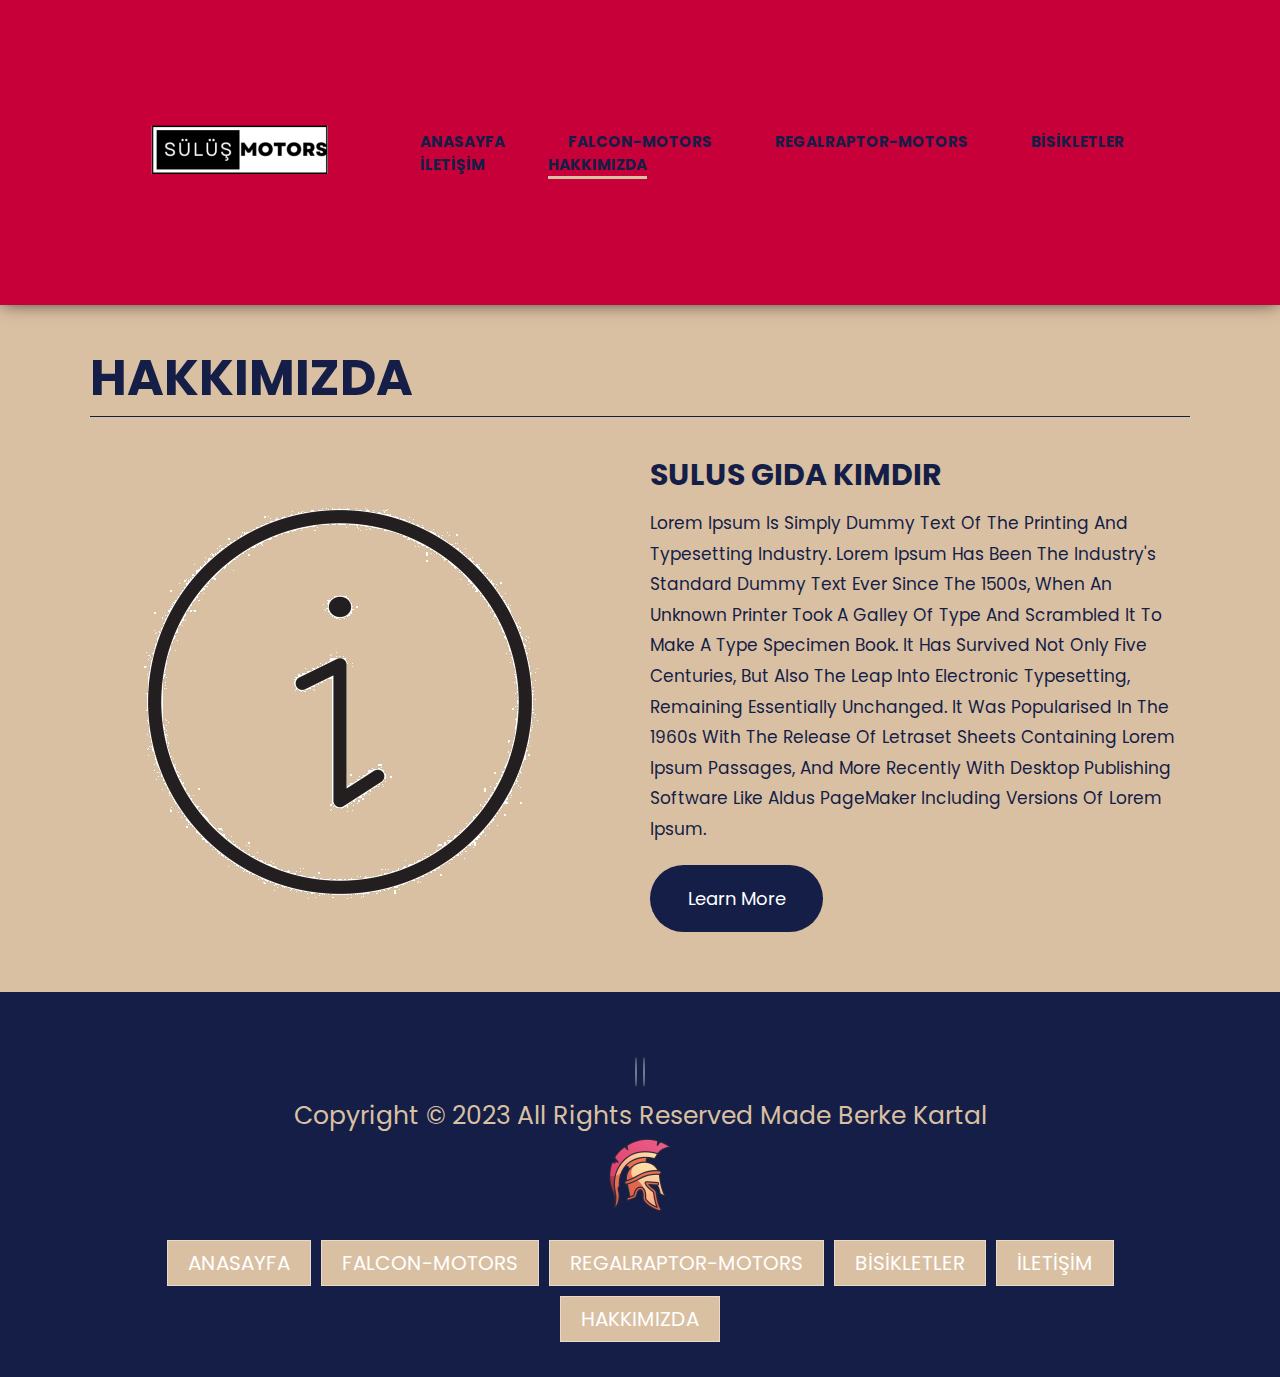
<file: about.html>
<!DOCTYPE html>
<html lang="en">
  <head>
    <meta charset="UTF-8" />
    <meta name="viewport" content="width=device-width, initial-scale=1.0" />
    <link
      rel="stylesheet"
      href="https://cdnjs.cloudflare.com/ajax/libs/font-awesome/6.1.1/css/all.min.css"
      integrity="sha512-KfkfwYDsLkIlwQp6LFnl8zNdLGxu9YAA1QvwINks4PhcElQSvqcyVLLD9aMhXd13uQjoXtEKNosOWaZqXgel0g=="
      crossorigin="anonymous"
      referrerpolicy="no-referrer"
    />
    <title>about</title>
    <link rel="stylesheet" href="styles/style.css" />
  </head>
  <body>
    <header class="header">
      <a href="#" class="logo">
        <img src="images/logo.png" alt="logo" />
      </a>
      <nav class="navbar">
        <a href="home.html">ANASAYFA</a>
        <a href="motors.html">FALCON-MOTORS</a>
        <a href="motorss.html">REGALRAPTOR-MOTORS</a>
        <a href="bisiklets.html">BİSİKLETLER</a>
        <a href="contact.html">İLETİŞİM</a>
        <a href="about.html" class="active">HAKKIMIZDA</a>
      </nav>
    </header>
    <section class="about" id="about">
      <h1 class="heading">HAKKIMIZDA <span></span></h1>
      <div class="row">
        <div class="image">
          <img src="images/vecteezy_about-us-line-icon-isolated-on-white-background_9252749.jpg" alt="about" />
        </div>
        <div class="content">
          <h3>SULUS GIDA KIMDIR</h3>
          <p>
            Lorem Ipsum is simply dummy text of the printing and typesetting
            industry. Lorem Ipsum has been the industry's standard dummy text
            ever since the 1500s, when an unknown printer took a galley of type
            and scrambled it to make a type specimen book. It has survived not
            only five centuries, but also the leap into electronic typesetting,
            remaining essentially unchanged. It was popularised in the 1960s
            with the release of Letraset sheets containing Lorem Ipsum passages,
            and more recently with desktop publishing software like Aldus
            PageMaker including versions of Lorem Ipsum.
          </p>
          <a href="#" class="btn">Learn More</a>
        </div>
      </div>
    </section>

    <section class="footer">
      <div class="social-media">
        <div class="facebook">
          <a href="https://facebook.com/cem.sulus" target="_blank"
            ><i class="fab fa-facebook"></i
          ></a>
        </div>
        <div class="instagram">
          <a href="https://www.instagram.com/suluscem/" target="_blank"
            ><i class="fab fa-instagram"></i
          ></a>
        </div>
        <br>
            <div class="berkekartal">Copyright © 2023 All rights reserved made Berke Kartal</div>
            
          </br>
          <img src="images/helmet.png"/>
      </div>
      <div class="links">
        <a href="home.html">ANASAYFA</a>
        <a href="motors.html">FALCON-MOTORS</a>
        <a href="motorss.html">REGALRAPTOR-MOTORS</a>
        <a href="bisiklets.html">BİSİKLETLER</a>
        <a href="contact.html">İLETİŞİM</a>
        <a href="about.html">HAKKIMIZDA</a>
      </div>
    </section>
  </body>
</html>
</file>
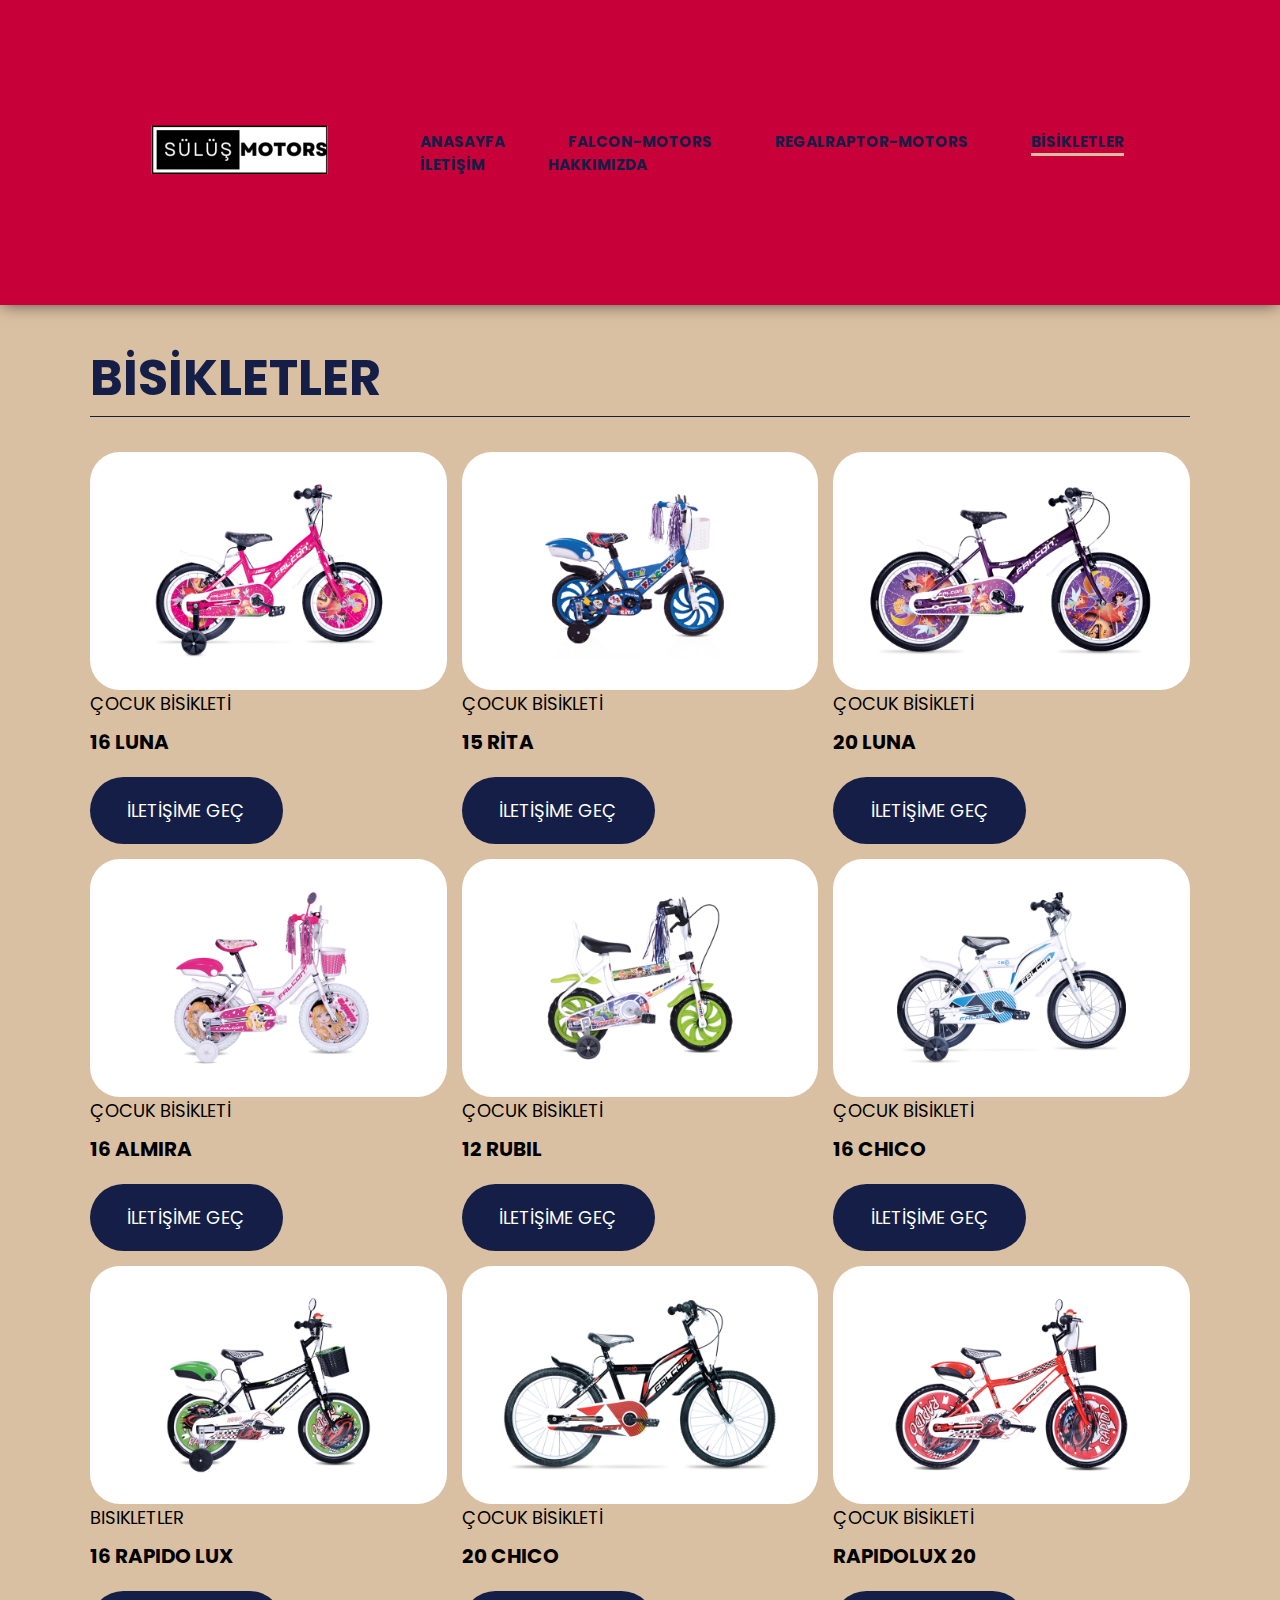
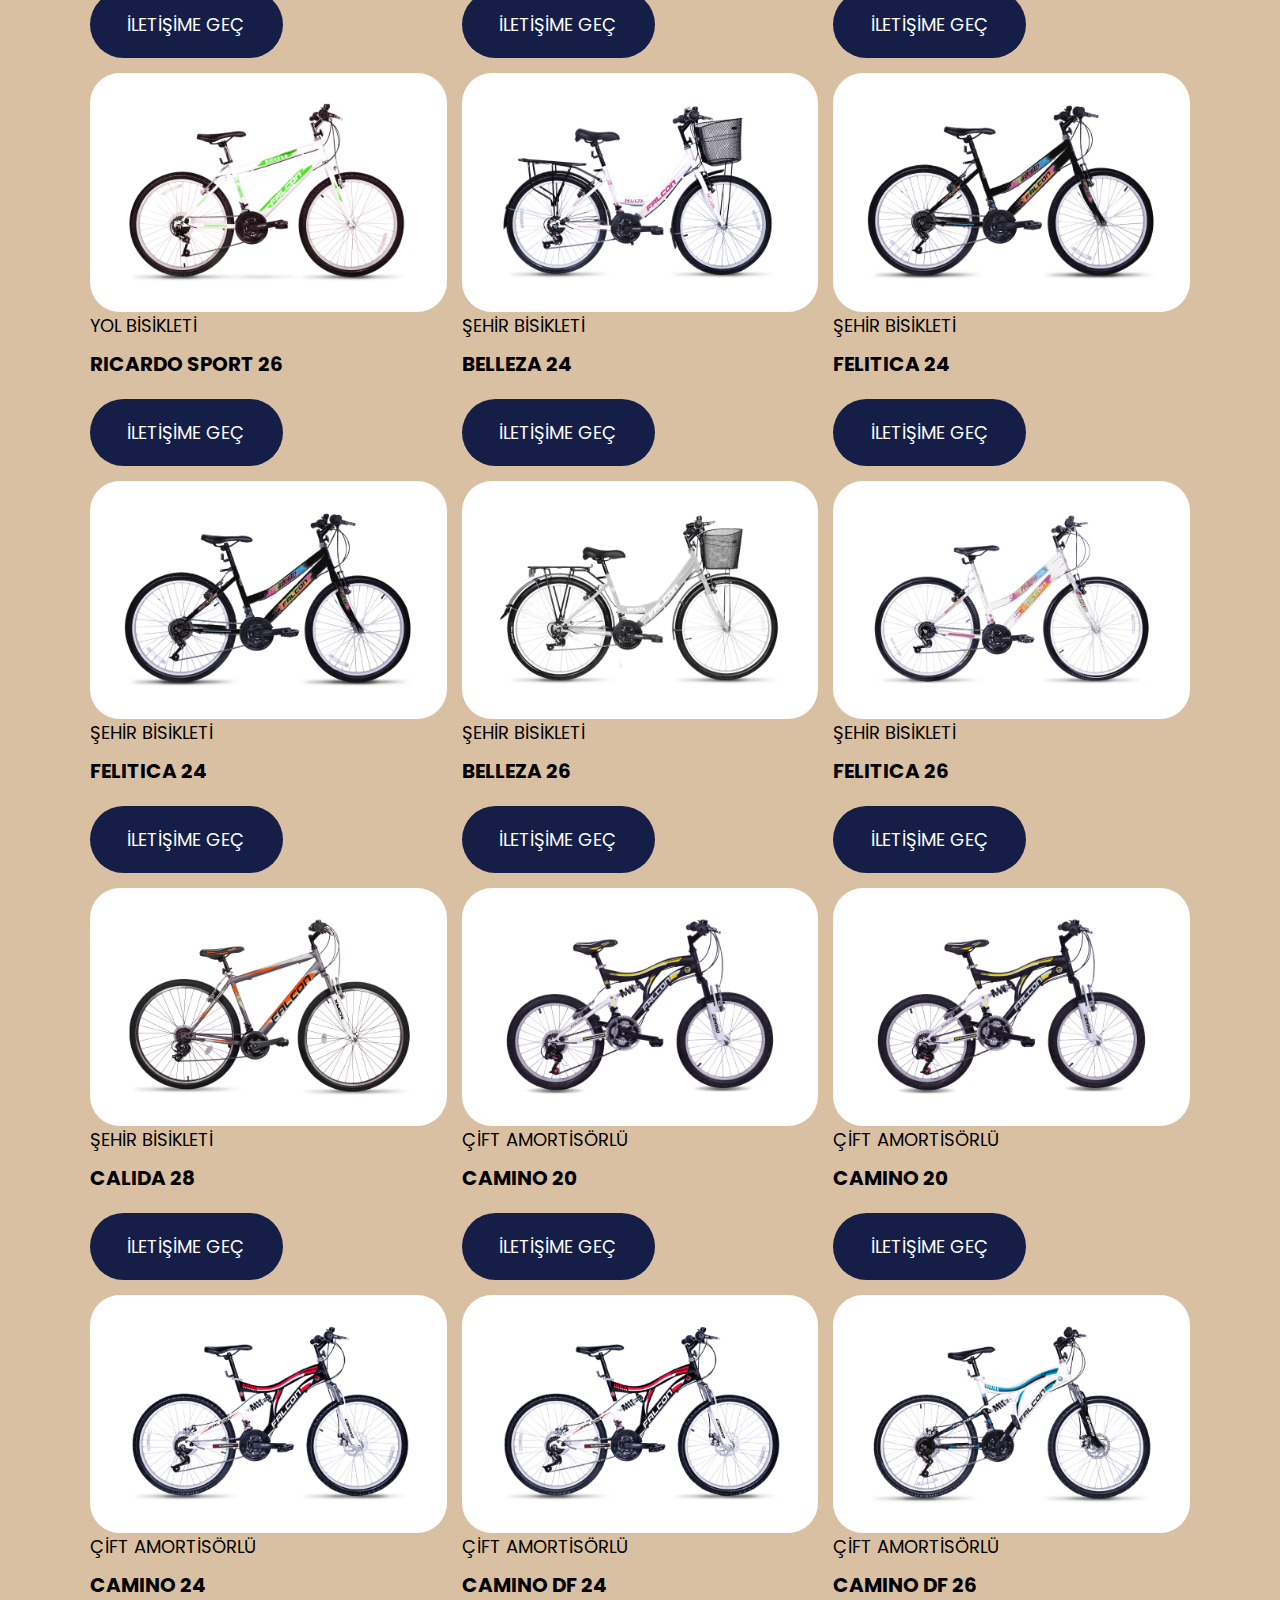
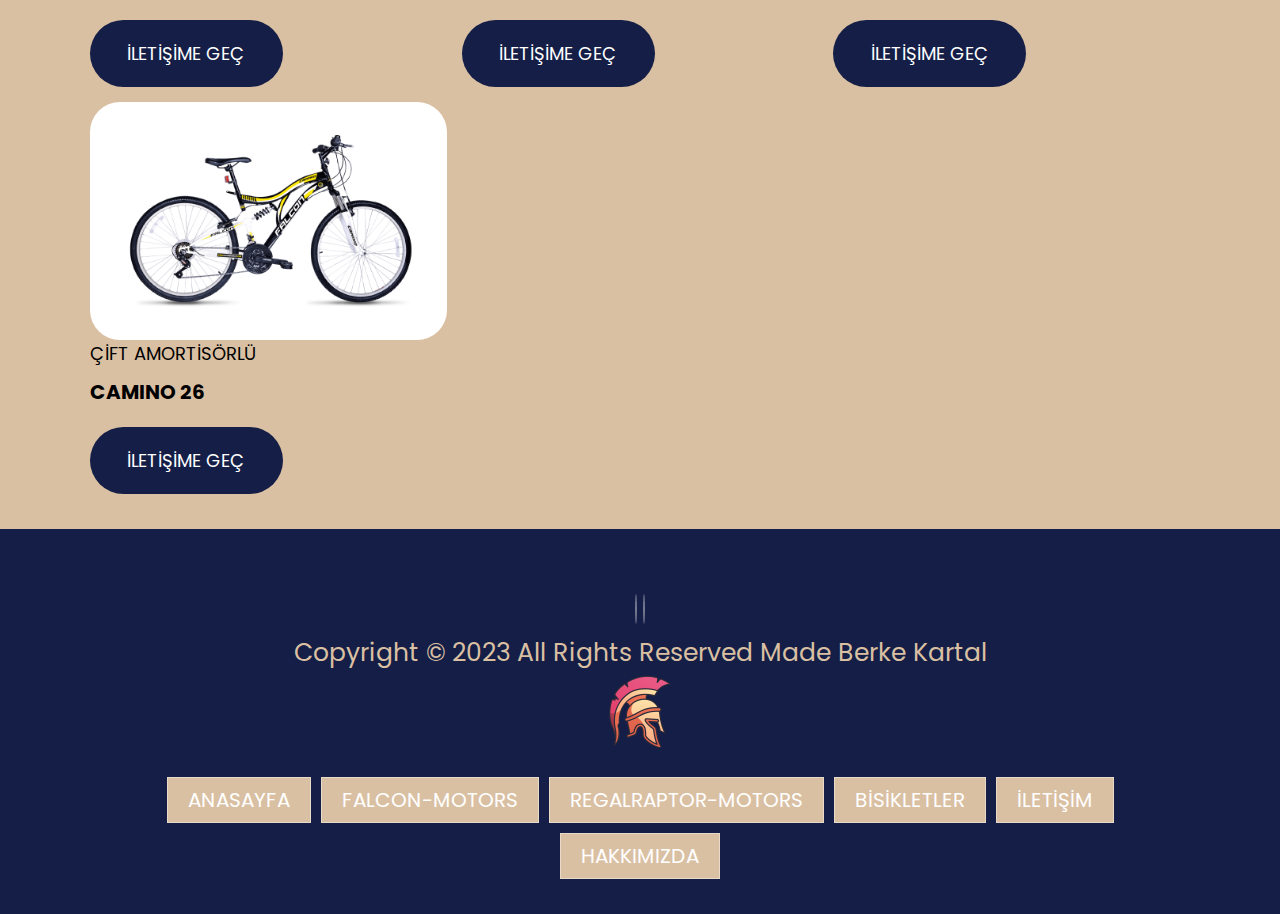
<file: bisiklets.html>
<!DOCTYPE html>
<html lang="en">
  <head>
    <meta charset="UTF-8" />
    <meta name="viewport" content="width=device-width, initial-scale=1.0" />
    <link
      rel="stylesheet"
      href="https://cdnjs.cloudflare.com/ajax/libs/font-awesome/6.1.1/css/all.min.css"
      integrity="sha512-KfkfwYDsLkIlwQp6LFnl8zNdLGxu9YAA1QvwINks4PhcElQSvqcyVLLD9aMhXd13uQjoXtEKNosOWaZqXgel0g=="
      crossorigin="anonymous"
      referrerpolicy="no-referrer"
    />
    <title>Sulus Web Site</title>
    <link rel="stylesheet" href="styles/style.css" />
  </head>
  <body>
    <header class="header">
       <a href="#" class="logo">
        <img src="images/logo.png" alt="logo" />
       </a>
       <nav class="navbar">
        <a href="home.html">ANASAYFA</a>
        <a href="motors.html">FALCON-MOTORS</a>
        <a href="motorss.html">REGALRAPTOR-MOTORS</a>
        <a href="bisiklets.html"class="active">BİSİKLETLER</a>
        <a href="contact.html">İLETİŞİM</a>
        <a href="about.html">HAKKIMIZDA</a>
      </nav>

       
     </header>
     <section class="abicik" id="bisiklets">
      <h1 class="heading"><span>BİSİKLETLER</span></h1>
      <div class="box-container">
        <div class="box">
          <div class="box-head">
            <img
              src="images/resized_14934064_16LUNA1500X900.png"
              alt="abicik"
            />
            <span class="menu-category">ÇOCUK BİSİKLETİ</span>
            <h3>16 LUNA</h3>
          </div>
          <div class="box-bottom">
            <a href="contact.html" class="btn">İLETİŞİME GEÇ</a>
          </div>
        </div>
        <div class="box">
          <div class="box-head">
            <img src="images/resized_29439980_rita.png" alt="abicik" />
            <span class="menu-category">ÇOCUK BİSİKLETİ</span>
            <h3>15 RİTA</h3>
          </div>
          <div class="box-bottom">
            <a href="contact.html" class="btn">İLETİŞİME GEÇ</a>
          </div>
        </div>
        <div class="box">
          <div class="box-head">
            <img
              src="images/resized_18090848_20LUNA1500X900.png"
              alt="menu"
            />
            <span class="menu-category">ÇOCUK BİSİKLETİ</span>
            <h3>20 LUNA</h3>
          </div>
          <div class="box-bottom">
            <a href="contact.html" class="btn">İLETİŞİME GEÇ</a>
          </div>
        </div>
        <div class="box">
          <div class="box-head">
            <img
              src="images/resized_18746183_16ALMİRA1500X900.png"
              alt="menu"
            />
            <span class="menu-category">ÇOCUK BİSİKLETİ</span>
            <h3>16 ALMIRA</h3>
          </div>
          <div class="box-bottom">
            <a href="contact.html" class="btn">İLETİŞİME GEÇ</a>
          </div>
        </div>
        <div class="box">
          <div class="box-head">
            <img src="images/resized_93607003_rubiyeşil.png" alt="menu" />
            <span class="menu-category">ÇOCUK BİSİKLETİ</span>
            <h3>12 RUBIL</h3>
          </div>
          <div class="box-bottom">
            <a href="contact.html" class="btn">İLETİŞİME GEÇ</a>
          </div>
        </div>
        <div class="box">
          <div class="box-head">
            <img
              src="images/resized_13362195_16CHİCO1500X900.png"
              alt="menu"
            />
            <span class="menu-category">ÇOCUK BİSİKLETİ</span>
            <h3>16 CHICO</h3>
          </div>
          <div class="box-bottom">
            <a href="contact.html" class="btn">İLETİŞİME GEÇ</a>
          </div>
        </div>
        <div class="box">
          <div class="box-head">
            <img
              src="images/resized_17789411_16RAPIDOLUX1500X900.png"
              alt="menu"
            />
            <span class="menu-category">BISIKLETLER</span>
            <h3>16 RAPIDO LUX</h3>
          </div>
          <div class="box-bottom">
            <a href="contact.html" class="btn">İLETİŞİME GEÇ</a>
          </div>
        </div>
        <div class="box">
          <div class="box-head">
            <img
              src="images/resized_12111127_20CHİCO1500X900krmızı.png"
              alt="menu"
            />
            <span class="menu-category">ÇOCUK BİSİKLETİ</span>
            <h3>20 CHICO</h3>
          </div>
          <div class="box-bottom">
            <a href="contact.html" class="btn">İLETİŞİME GEÇ</a>
          </div>
        </div>
        <div class="box">
          <div class="box-head">
            <img
              src="images/resized_16235669_20RAPIDOLUX1500X900.png"
              alt="menu"
            />
            <span class="menu-category">ÇOCUK BİSİKLETİ</span>
            <h3>RAPIDOLUX 20</h3>
          </div>
          <div class="box-bottom">
            <a href="contact.html" class="btn">İLETİŞİME GEÇ</a>
          </div>
        </div>
        <div class="box">
          <div class="box-head">
            <img
              src="images/resized_15195676_26RİCARDO1500X900YEŞİL.png"
              alt="menu"
            />
            <span class="menu-category">YOL BİSİKLETİ</span>
            <h3>RICARDO SPORT 26</h3>
          </div>
          <div class="box-bottom">
            <a href="contact.html" class="btn">İLETİŞİME GEÇ</a>
          </div>
        </div>
        <div class="box">
          <div class="box-head">
            <img
              src="images/resized_16448529_24BELLEZA1500X900.png"
              alt="menu"
            />
            <span class="menu-category">ŞEHİR BİSİKLETİ</span>
            <h3>BELLEZA 24</h3>
          </div>
          <div class="box-bottom">
            <a href="contact.html" class="btn">İLETİŞİME GEÇ</a>
          </div>
        </div>
        <div class="box">
          <div class="box-head">
            <img
              src="images/resized_18336118_24FELİCİTA1500X900siyah.png"
              alt="menu"
            />
            <span class="menu-category">ŞEHİR BİSİKLETİ</span>
            <h3>FELITICA 24</h3>
          </div>
          <div class="box-bottom">
            <a href="contact.html" class="btn">İLETİŞİME GEÇ</a>
          </div>
        </div>
        <div class="box">
          <div class="box-head">
            <img
              src="images/resized_18336118_24FELİCİTA1500X900siyah.png"
              alt="menu"
            />
            <span class="menu-category">ŞEHİR BİSİKLETİ</span>
            <h3>FELITICA 24</h3>
          </div>
          <div class="box-bottom">
            <a href="contact.html" class="btn">İLETİŞİME GEÇ</a>
          </div>
        </div>
        <div class="box">
          <div class="box-head">
            <img
              src="images/resized_23823220_26BELLEZA1500X900BEYAZ.png"
              alt="menu"
            />
            <span class="menu-category">ŞEHİR BİSİKLETİ</span>
            <h3>BELLEZA 26</h3>
          </div>
          <div class="box-bottom">
            <a href="contact.html" class="btn">İLETİŞİME GEÇ</a>
          </div>
        </div>
        <div class="box">
          <div class="box-head">
            <img
              src="images/resized_18517255_26FELİCİTA1500X900beyaz.png"
              alt="menu"
            />
            <span class="menu-category">ŞEHİR BİSİKLETİ</span>
            <h3>FELITICA 26</h3>
          </div>
          <div class="box-bottom">
            <a href="contact.html" class="btn">İLETİŞİME GEÇ</a>
          </div>
        </div>
        <div class="box">
          <div class="box-head">
            <img
              src="images/resized_17289533_28CALİDA1500X900TURUNCU.png"
              alt="menu"
            />
            <span class="menu-category">ŞEHİR BİSİKLETİ</span>
            <h3>CALIDA 28</h3>
          </div>
          <div class="box-bottom">
            <a href="contact.html" class="btn">İLETİŞİME GEÇ</a>
          </div>
        </div>
        <div class="box">
          <div class="box-head">
            <img
              src="images/resized_48107125_20CAMİNO1500X900.png"
              alt="menu"
            />
            <span class="menu-category">ÇİFT AMORTİSÖRLÜ</span>
            <h3>CAMINO 20</h3>
          </div>
          <div class="box-bottom">
            <a href="contact.html" class="btn">İLETİŞİME GEÇ</a>
          </div>
        </div>
        <div class="box">
          <div class="box-head">
            <img
              src="images/resized_48107125_20CAMİNO1500X900.png"
              alt="menu"
            />
            <span class="menu-category">ÇİFT AMORTİSÖRLÜ</span>
            <h3>CAMINO 20</h3>
          </div>
          <div class="box-bottom">
            <a href="contact.html" class="btn">İLETİŞİME GEÇ</a>
          </div>
        </div>
        <div class="box">
          <div class="box-head">
            <img
              src="images/resized_12077481_24CAMİNODİSKFREN1500X900kırmızı.png"
              alt="menu"
            />
            <span class="menu-category">ÇİFT AMORTİSÖRLÜ</span>
            <h3>CAMINO 24</h3>
          </div>
          <div class="box-bottom">
            <a href="contact.html" class="btn">İLETİŞİME GEÇ</a>
          </div>
        </div>
        <div class="box">
          <div class="box-head">
            <img
              src="images/resized_12077481_24CAMİNODİSKFREN1500X900kırmızı.png"
              alt="menu"
            />
            <span class="menu-category">ÇİFT AMORTİSÖRLÜ</span>
            <h3>CAMINO DF 24</h3>
          </div>
          <div class="box-bottom">
            <a href="contact.html" class="btn">İLETİŞİME GEÇ</a>
          </div>
        </div>
        <div class="box">
          <div class="box-head">
            <img
              src="images/resized_12139829_26CAMİNODİSKFREN1500X900.png"
              alt="menu"
            />
            <span class="menu-category">ÇİFT AMORTİSÖRLÜ</span>
            <h3>CAMINO DF 26</h3>
          </div>
          <div class="box-bottom">
            <a href="contact.html" class="btn">İLETİŞİME GEÇ</a>
          </div>
        </div>
        <div class="box">
          <div class="box-head">
            <img
              src="images/resized_17876752_26CAMİNODÜZVİTES1500X900.png"
              alt="menu"
            />
            <span class="menu-category">ÇİFT AMORTİSÖRLÜ</span>
            <h3>CAMINO 26</h3>
          </div>
          <div class="box-bottom">
            <a href="contact.html" class="btn">İLETİŞİME GEÇ</a>
          </div>
        </div>
      </div>
    </section>
    <section class="footer">
      
        <div class="social-media">
          <div class="facebook">
            <a href="https://facebook.com/cem.sulus" target="_blank"><i class="fab fa-facebook"></i></a>
          </div>
          <div class="instagram">
            <a href="https://www.instagram.com/suluscem/" target="_blank"><i class="fab fa-instagram"></i></a>
          </div>
          <br>
          <div class="berkekartal">Copyright © 2023 All rights reserved made Berke Kartal</div>
          
        </br>
        <img src="images/helmet.png"/>
        </div>
        
        <div class="links">
          <a href="home.html">ANASAYFA</a>
          <a href="motors.html">FALCON-MOTORS</a>
          <a href="motorss.html">REGALRAPTOR-MOTORS</a>
          <a href="bisiklets.html">BİSİKLETLER</a>
          <a href="contact.html">İLETİŞİM</a>
          <a href="about.html">HAKKIMIZDA</a>
        </div>
      </section>
      
  </body>
</html>
</file>
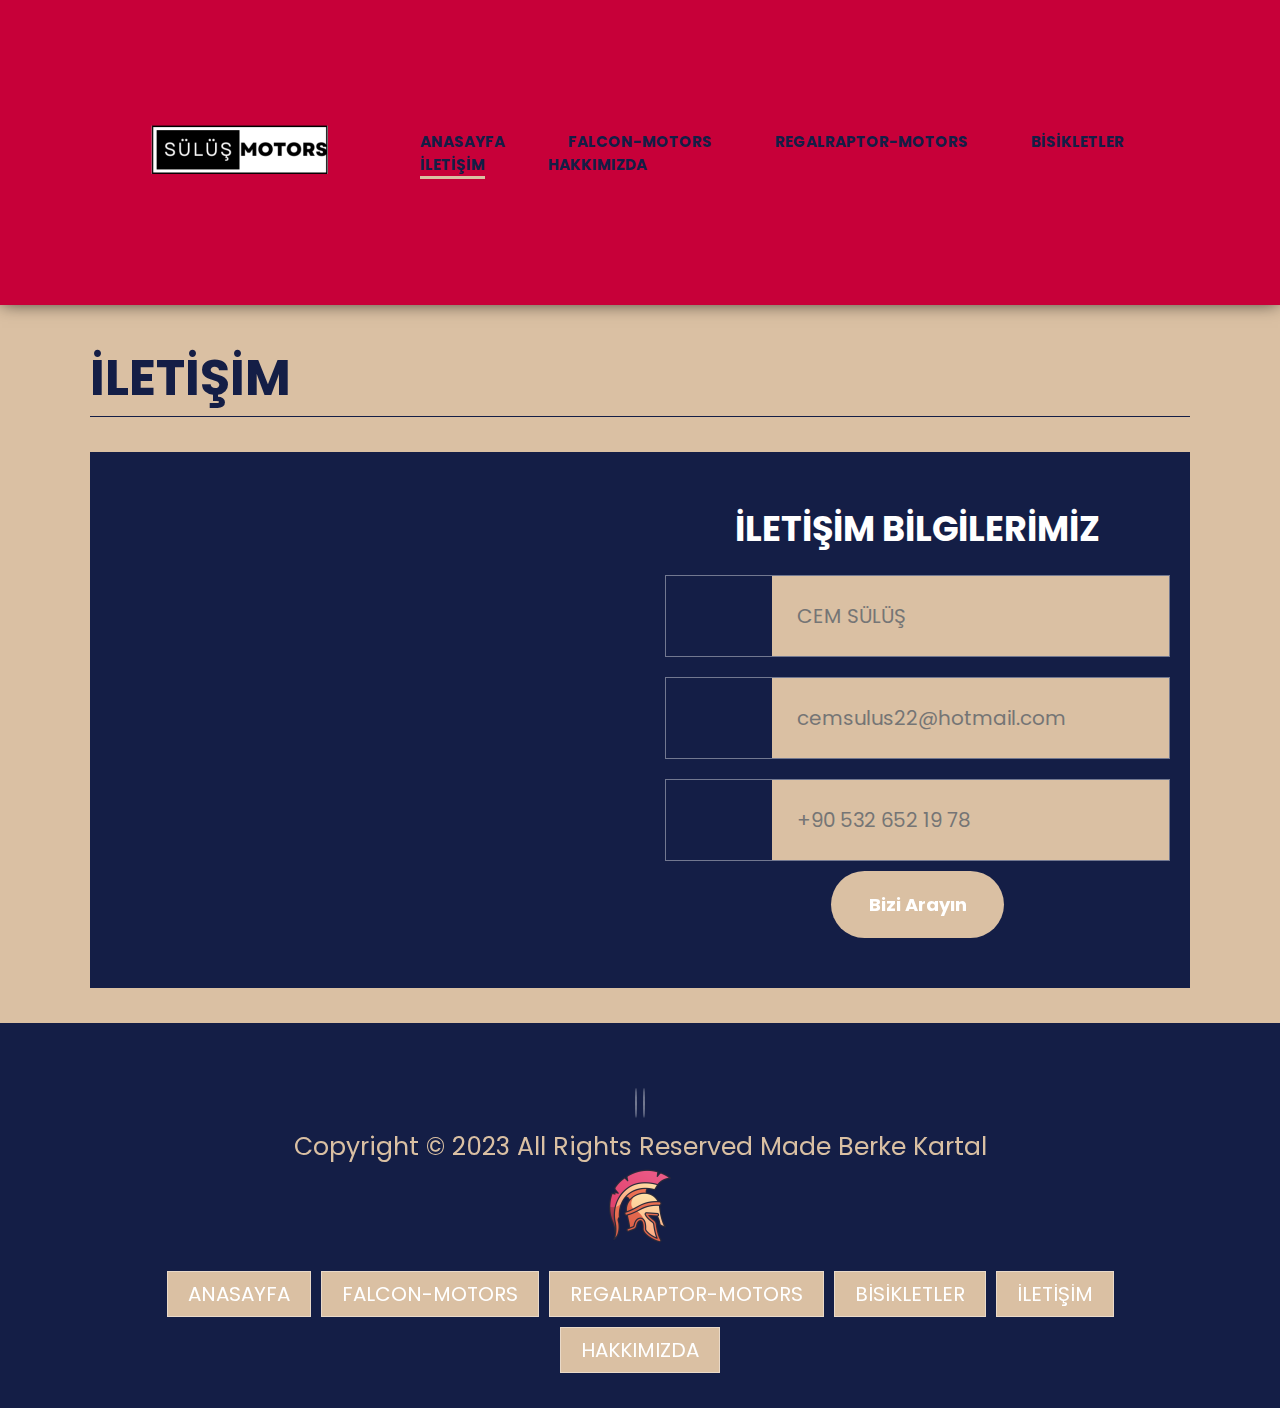
<file: contact.html>
<!DOCTYPE html>
<html lang="en">
  <head>
    <meta charset="UTF-8" />
    <meta name="viewport" content="width=device-width, initial-scale=1.0" />
    <link
      rel="stylesheet"
      href="https://cdnjs.cloudflare.com/ajax/libs/font-awesome/6.1.1/css/all.min.css"
      integrity="sha512-KfkfwYDsLkIlwQp6LFnl8zNdLGxu9YAA1QvwINks4PhcElQSvqcyVLLD9aMhXd13uQjoXtEKNosOWaZqXgel0g=="
      crossorigin="anonymous"
      referrerpolicy="no-referrer"
    />
    <title>Sulus Web Site</title>
    <link rel="stylesheet" href="styles/style.css" />
  </head>
  <body>
    <header class="header">
      <a href="#" class="logo">
        <img src="images/logo.png" alt="logo" />
      </a>
      <nav class="navbar">
        <a href="home.html">ANASAYFA</a>
        <a href="motors.html">FALCON-MOTORS</a>
        <a href="motorss.html">REGALRAPTOR-MOTORS</a>
        <a href="bisiklets.html">BİSİKLETLER</a>
        <a href="contact.html" class="active">İLETİŞİM</a>
        <a href="about.html">HAKKIMIZDA</a>
      </nav>
    </header>

    <section class="contact" id="contact">
      <h1 class="heading">İLETİŞİM<span> </span></h1>
      <div class="row">
        <iframe
          class="map"
          src="https://www.google.com/maps/embed?pb=!1m18!1m12!1m3!1d2998.910415939197!2d26.68389647579679!3d41.26728640343666!2m3!1f0!2f0!3f0!3m2!1i1024!2i768!4f13.1!3m3!1m2!1s0x14b30eb0965f851f%3A0x51357a4dca83bb5a!2zRXJpa2xpIFN1IFPDvGzDvMWfIEfEsWRh!5e0!3m2!1str!2str!4v1696848856384!5m2!1str!2str"
          loading="lazy"
          referrerpolicy="no-referrer-when-downgrade"
        ></iframe>
        <form>
          <h3>İLETİŞİM BİLGİLERİMİZ</h3>
          <div class="inputBox">
            <i class="fas fa-user"></i>
            <input type="text" placeholder="CEM SÜLÜŞ" />
          </div>
          <div class="inputBox">
            <i class="fas fa-envelope"></i>
            <input type="email" placeholder="cemsulus22@hotmail.com" />
          </div>
          <div class="inputBox">
            <i class="fas fa-phone"></i>
            <input type="email" placeholder="+90 532 652 19 78" />
          </div>
          <a href="contact.html" class="btn">Bizi Arayın</a>
        </form>
      </div>
    </section>
    <section class="footer">
      <div class="social-media">
        <div class="facebook">
          <a href="https://facebook.com/cem.sulus" target="_blank"
            ><i class="fab fa-facebook"></i
          ></a>
        </div>
        <div class="instagram">
          <a href="https://www.instagram.com/suluscem/" target="_blank"
            ><i class="fab fa-instagram"></i
          ></a>
        </div>
        <br>
          <div class="berkekartal">Copyright © 2023 All rights reserved made Berke Kartal</div>
          
        </br>
        <img src="images/helmet.png"/>
      </div>
      <div class="links">
        <a href="home.html">ANASAYFA</a>
        <a href="motors.html">FALCON-MOTORS</a>
        <a href="motorss.html">REGALRAPTOR-MOTORS</a>
        <a href="bisiklets.html">BİSİKLETLER</a>
        <a href="contact.html">İLETİŞİM</a>
        <a href="about.html">HAKKIMIZDA</a>
      </div>
    </section>
  </body>
</html>
</file>
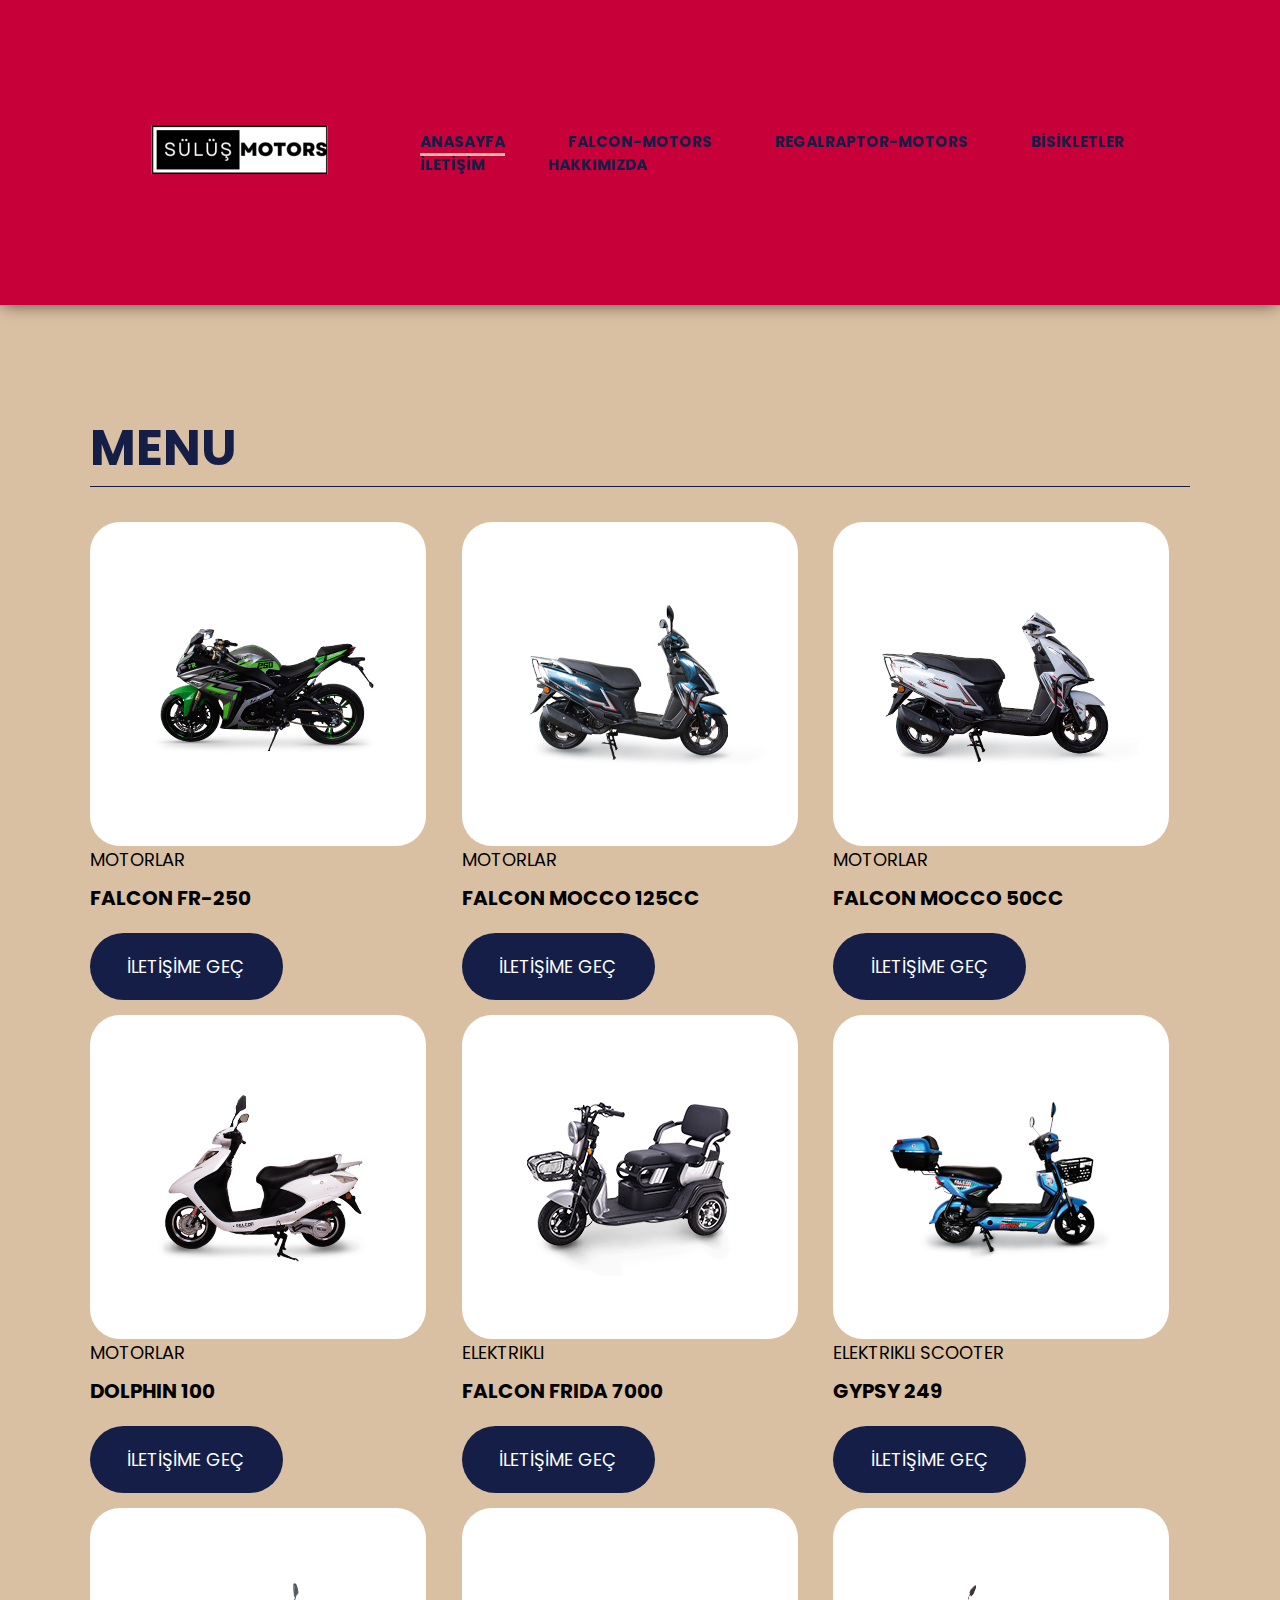
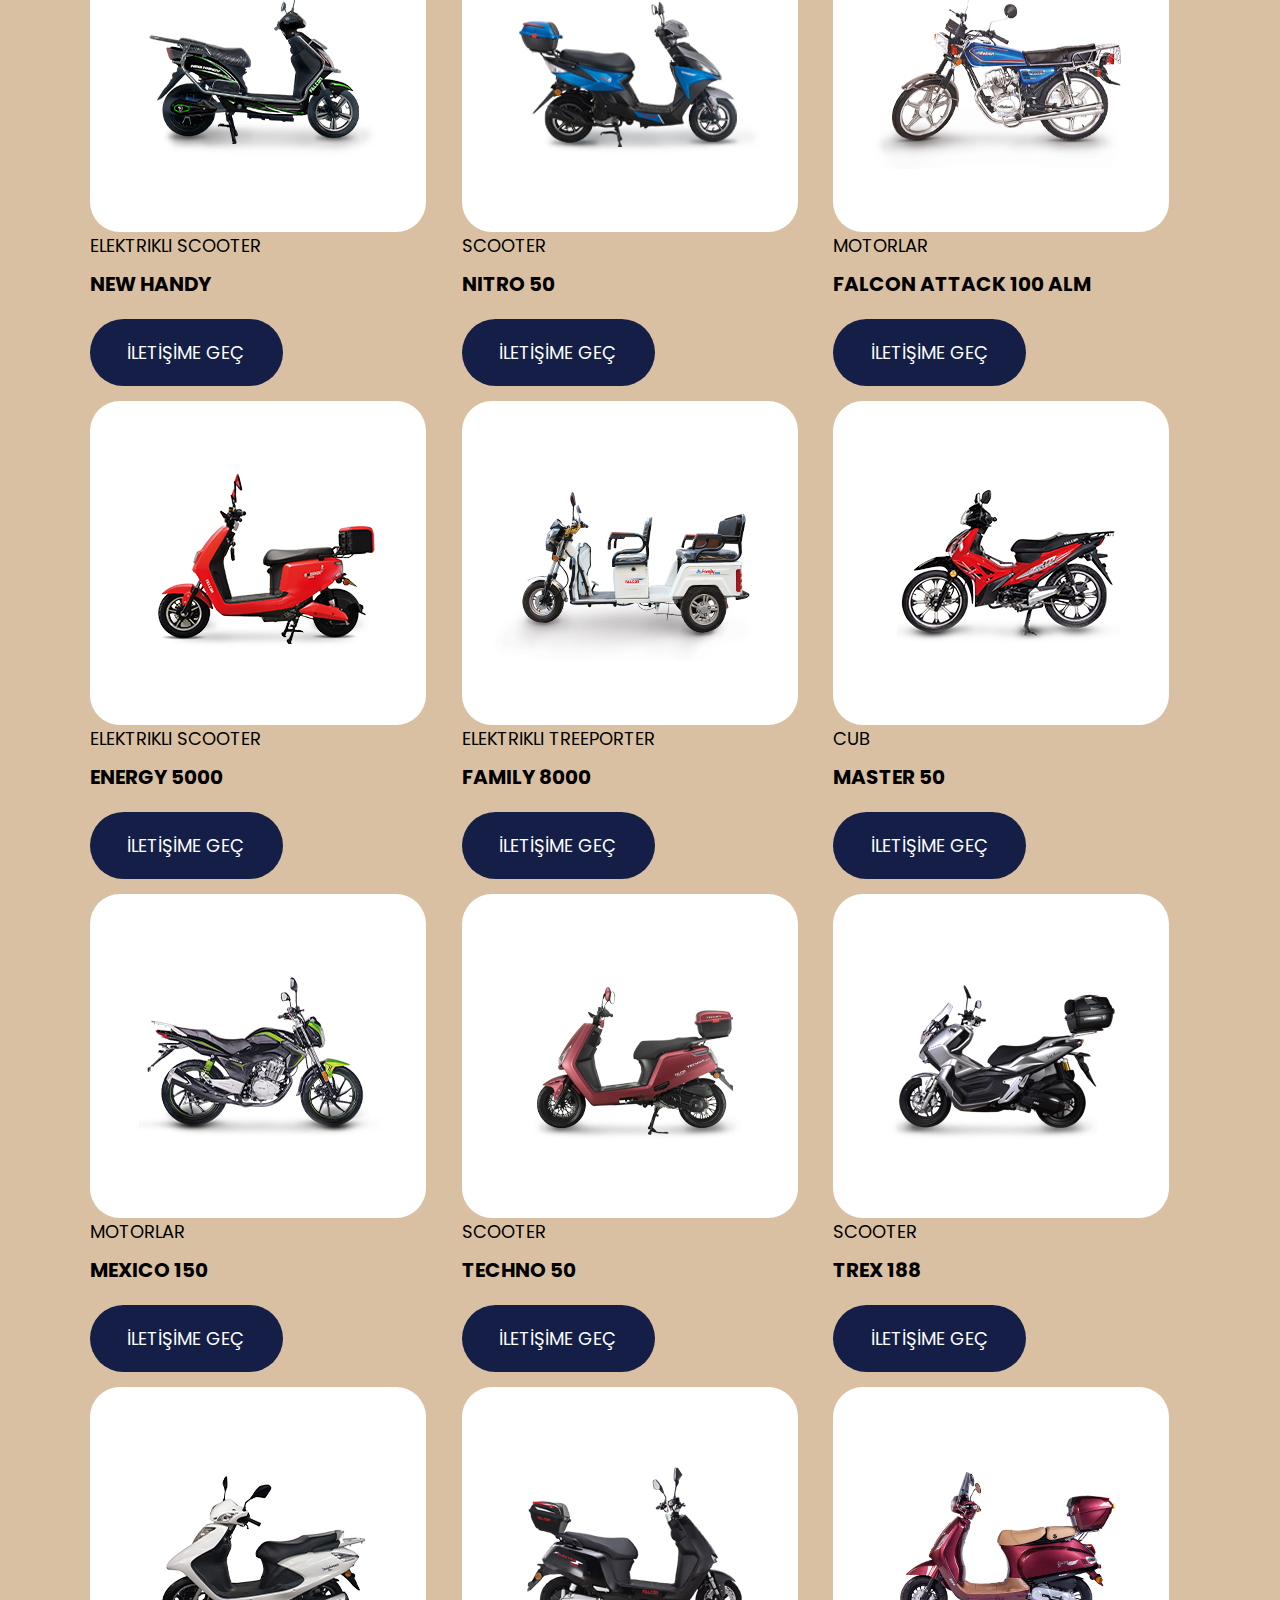
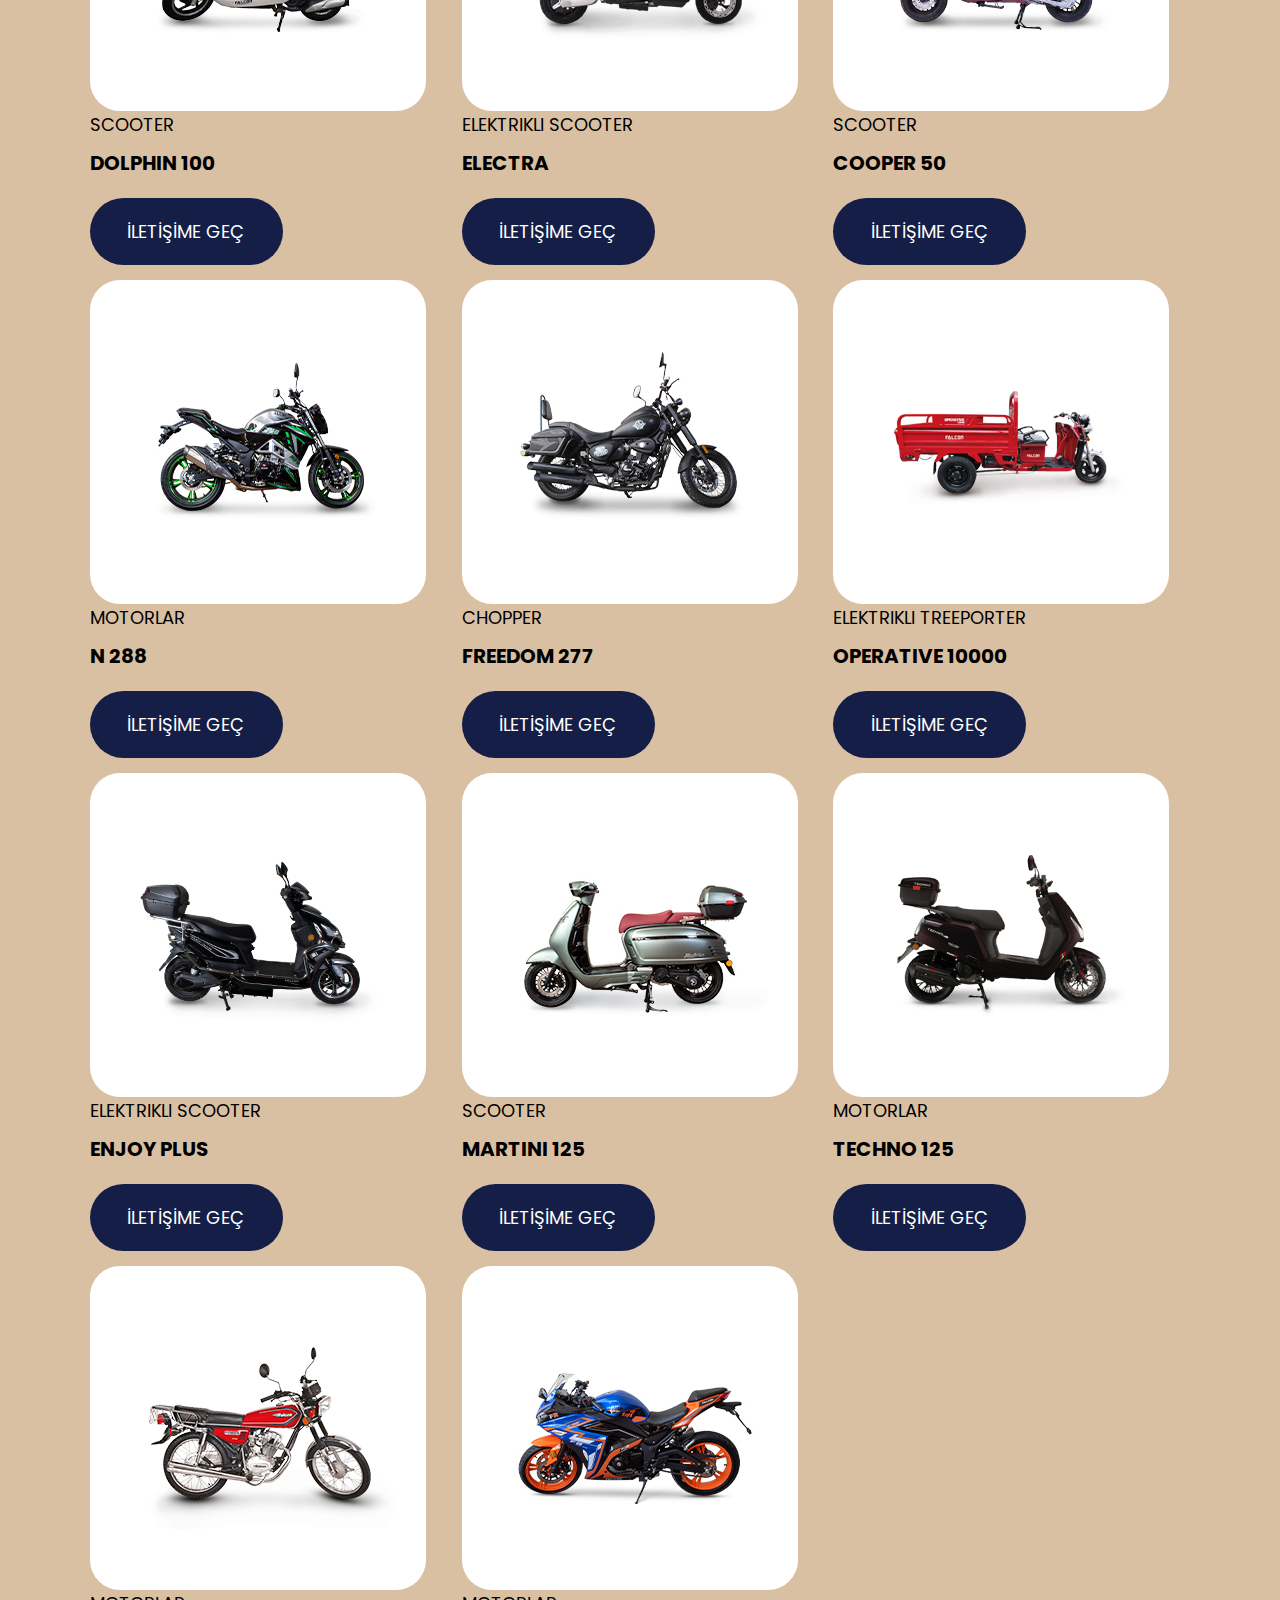
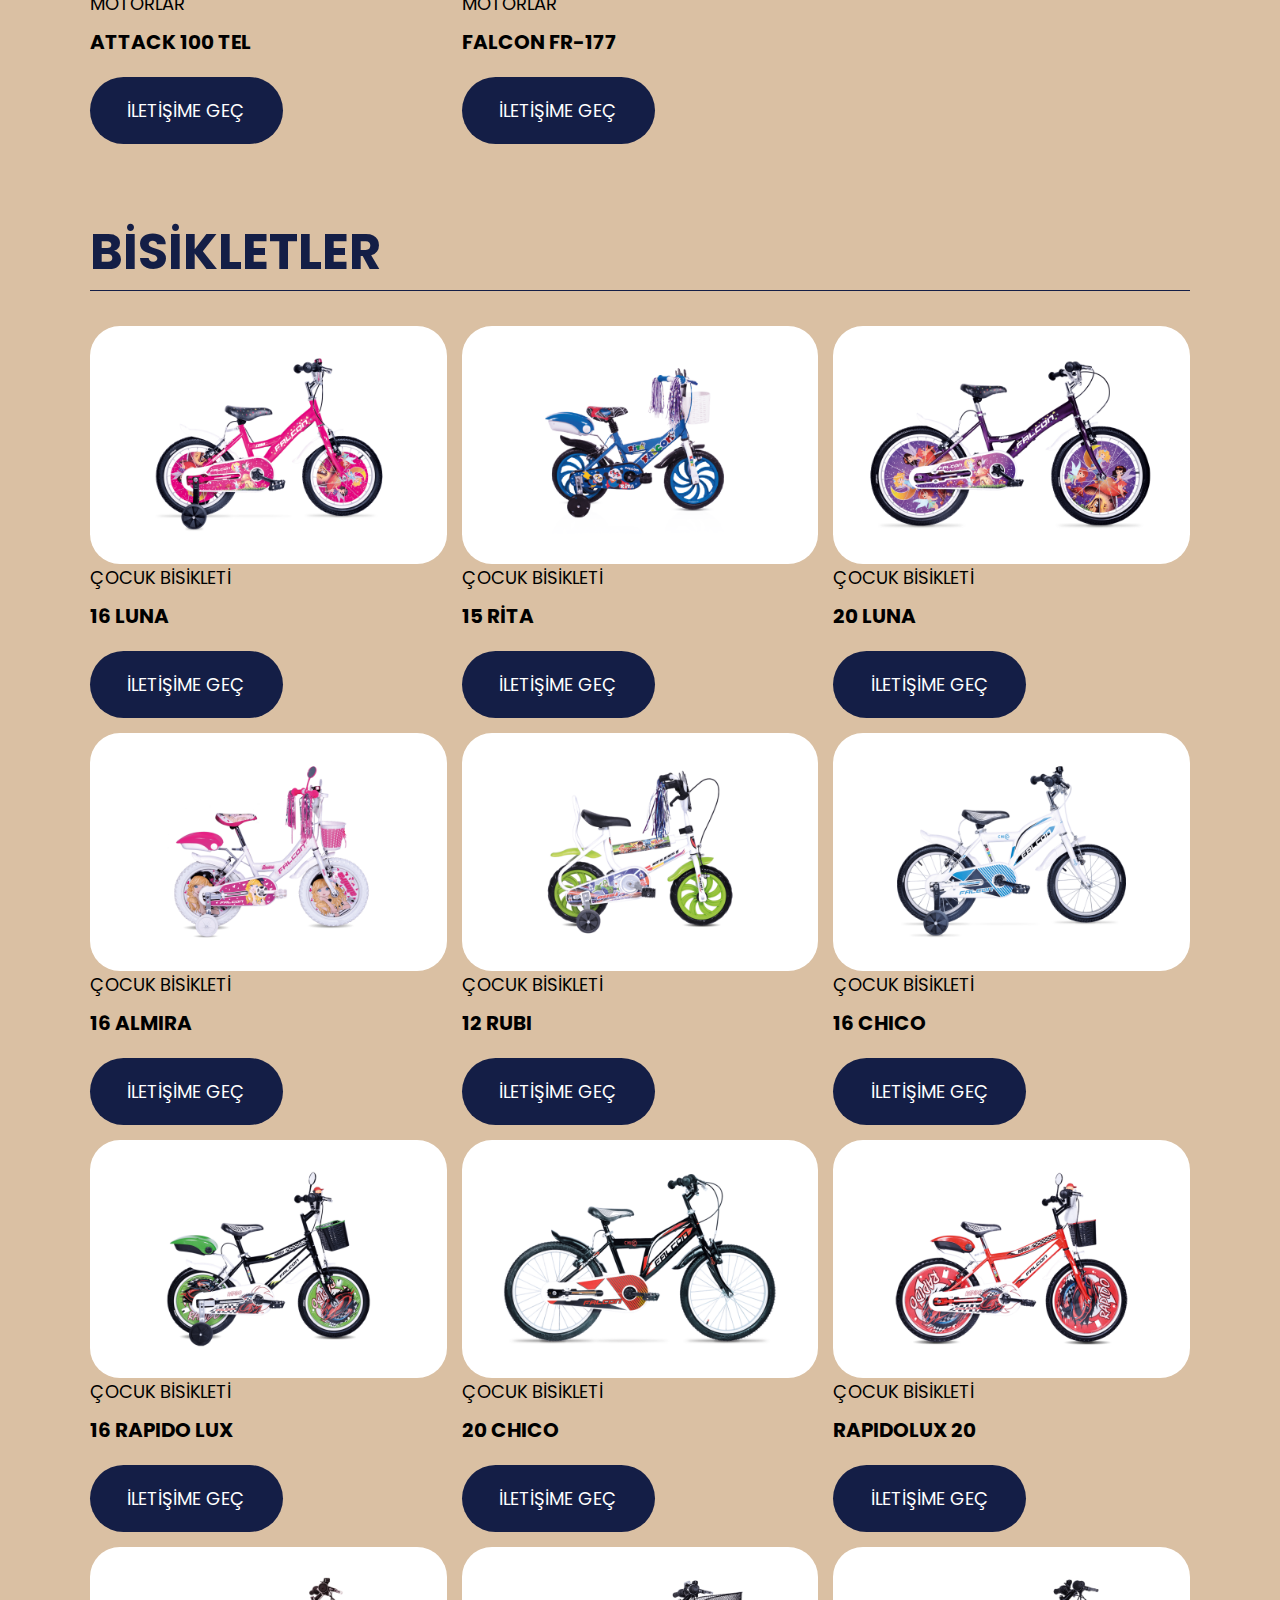
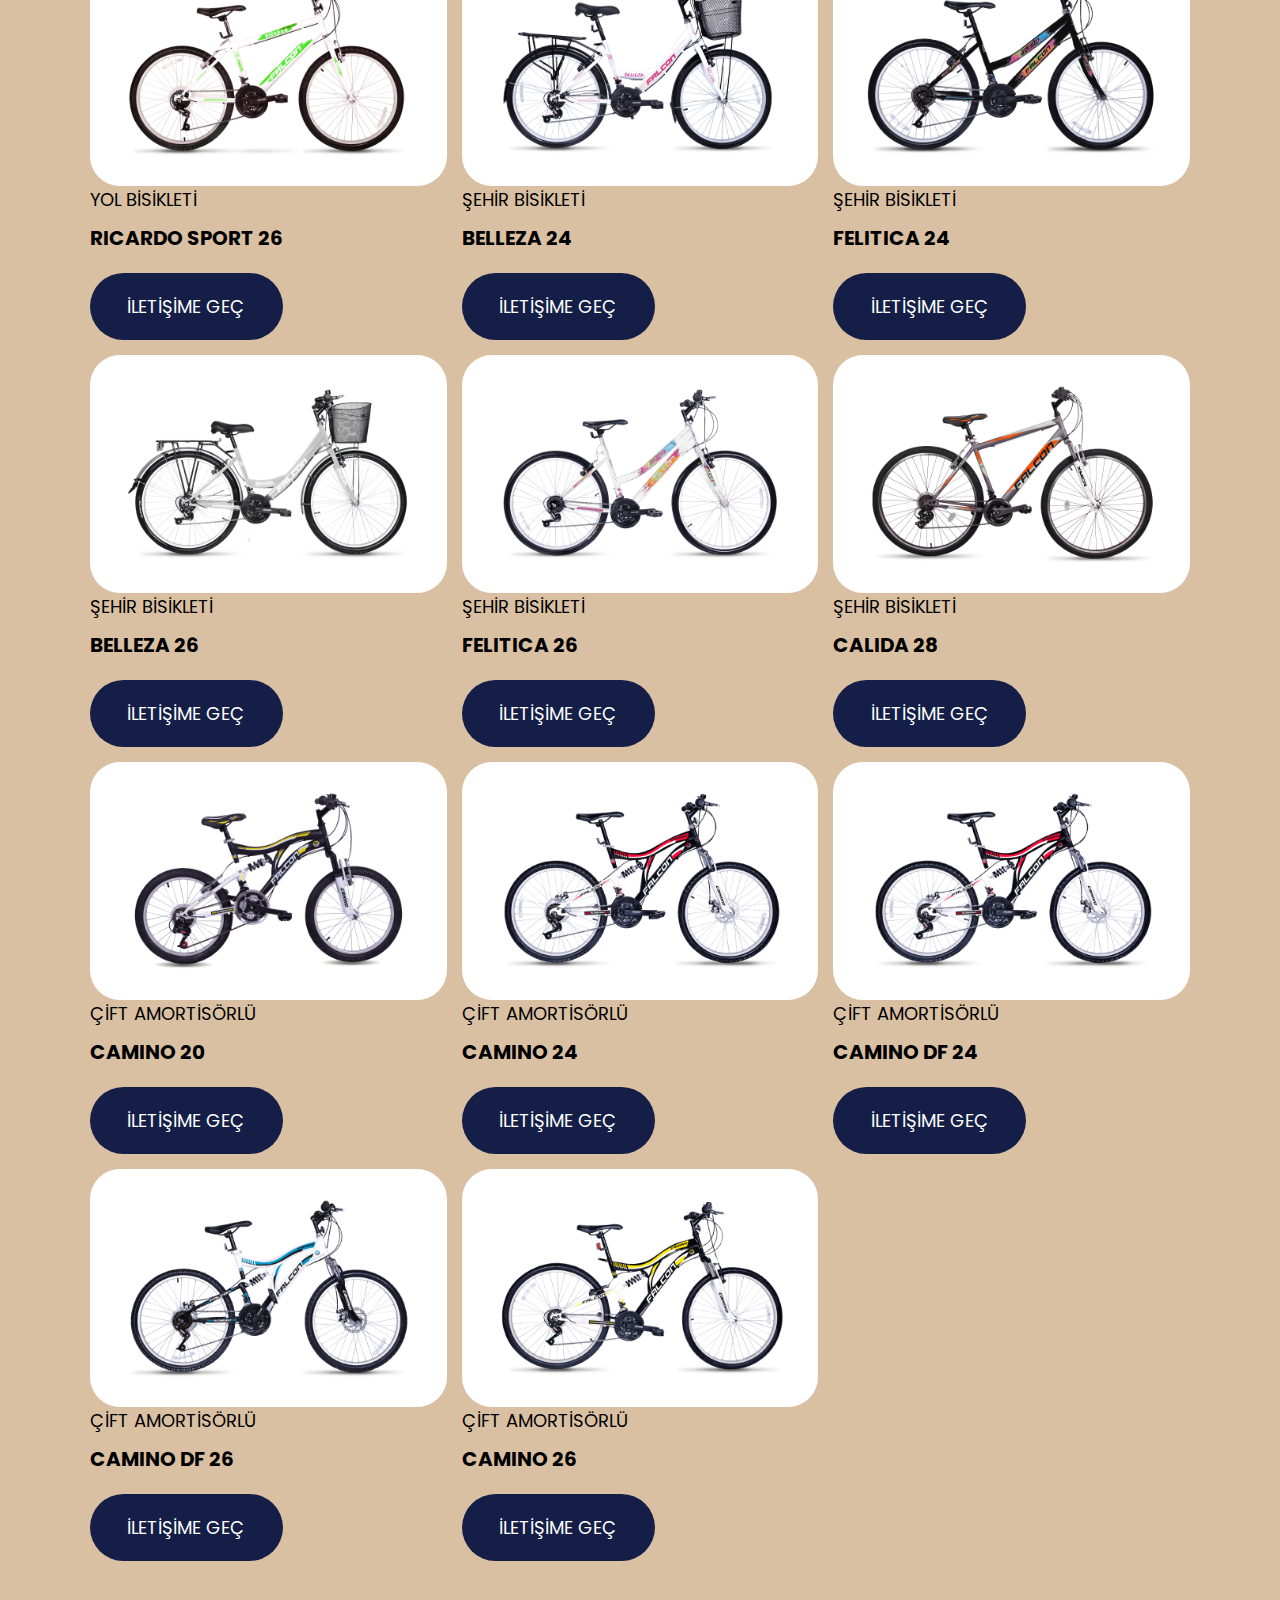
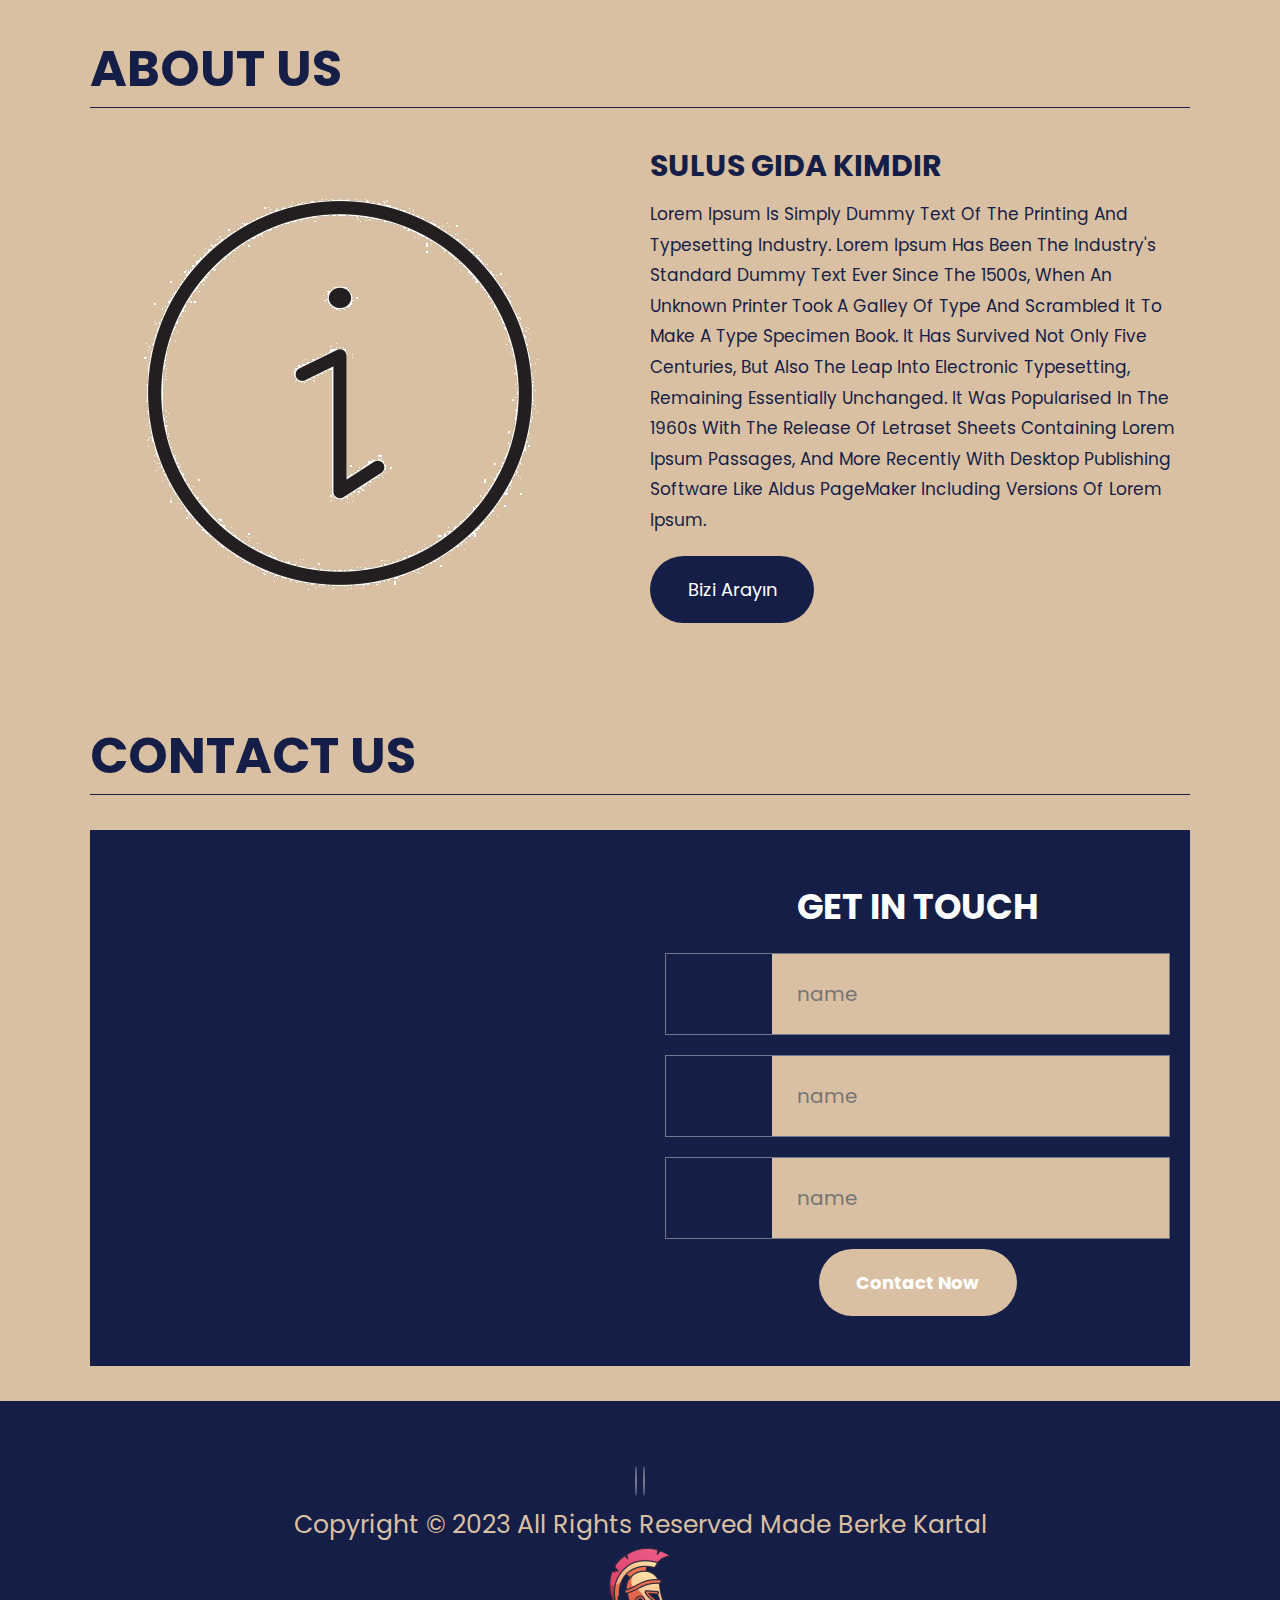
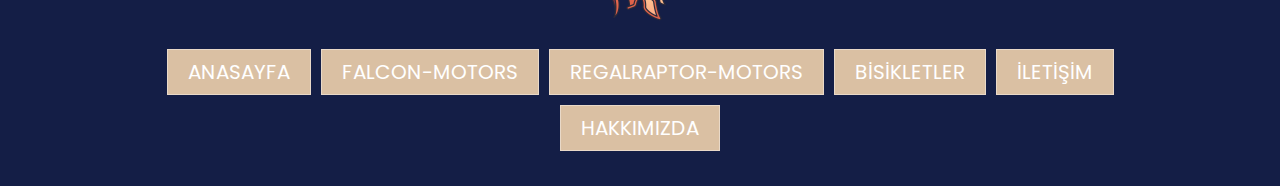
<file: home.html>
<!DOCTYPE html>
<html lang="en">
  <head>
    <meta charset="UTF-8" />
    <meta name="viewport" content="width=device-width, initial-scale=1.0" />
    <link
      rel="stylesheet"
      href="https://cdnjs.cloudflare.com/ajax/libs/font-awesome/6.1.1/css/all.min.css"
      integrity="sha512-KfkfwYDsLkIlwQp6LFnl8zNdLGxu9YAA1QvwINks4PhcElQSvqcyVLLD9aMhXd13uQjoXtEKNosOWaZqXgel0g=="
      crossorigin="anonymous"
      referrerpolicy="no-referrer"
    />
    <title>Sulus Web Site</title>
    <link rel="stylesheet" href="styles/style.css" />
  </head>
  <body>
    <header class="header">
      <a href="#" class="logo">
        <img src="images/logo.png" alt="logo" />
      </a>
      <nav class="navbar">
        <a href="home.html" class="active">ANASAYFA</a>
        <a href="motors.html">FALCON-MOTORS</a>
        <a href="motorss.html">REGALRAPTOR-MOTORS</a>
        <a href="bisiklets.html">BİSİKLETLER</a>
        <a href="contact.html">İLETİŞİM</a>
        <a href="about.html">HAKKIMIZDA</a>
      </nav>
    </header>
    <section class="home" id="home">
      <div class="content"></div>
    </section>
    <section class="menu" id="motors">
      <h1 class="heading"><span>MENU</span></h1>
      <div class="box-container">
        <div class="box">
          <div class="box-head">
            <img src="images/FR-250_2.jpg" alt="menu" />
            <span class="menu-category">MOTORLAR</span>
            <h3>FALCON FR-250</h3>
          </div>
          <div class="box-bottom">
            <a href="contact.html" class="btn">İLETİŞİME GEÇ</a>
          </div>
        </div>
        <div class="box">
          <div class="box-head">
            <img src="images/mocco-125_2.jpg" alt="menu" />
            <span class="menu-category">MOTORLAR</span>
            <h3>FALCON MOCCO 125CC</h3>
          </div>
          <div class="box-bottom">
            <a href="contact.html" class="btn">İLETİŞİME GEÇ</a>
          </div>
        </div>
        <div class="box">
          <div class="box-head">
            <img src="images/mocco-50_2.jpg" alt="menu" />
            <span class="menu-category">MOTORLAR</span>
            <h3>FALCON MOCCO 50CC</h3>
          </div>
          <div class="box-bottom">
            <a href="contact.html" class="btn">İLETİŞİME GEÇ</a>
          </div>
        </div>
        <div class="box">
          <div class="box-head">
            <img src="images/dolphin-125_2.jpg" alt="menu" />
            <span class="menu-category">MOTORLAR</span>
            <h3>DOLPHIN 100</h3>
          </div>
          <div class="box-bottom">
            <a href="contact.html" class="btn">İLETİŞİME GEÇ</a>
          </div>
        </div>
        <div class="box">
          <div class="box-head">
            <img src="images/frida2.jpg" alt="menu" />
            <span class="menu-category">ELEKTRIKLI</span>
            <h3>FALCON FRIDA 7000</h3>
          </div>
          <div class="box-bottom">
            <a href="contact.html" class="btn">İLETİŞİME GEÇ</a>
          </div>
        </div>
        <div class="box">
          <div class="box-head">
            <img src="images/gypsy2.jpg" alt="menu" />
            <span class="menu-category">ELEKTRIKLI SCOOTER</span>
            <h3>GYPSY 249</h3>
          </div>
          <div class="box-bottom">
            <a href="contact.html" class="btn">İLETİŞİME GEÇ</a>
          </div>
        </div>
        <div class="box">
          <div class="box-head">
            <img src="images/handy2.jpg" alt="menu" />
            <span class="menu-category">ELEKTRIKLI SCOOTER</span>
            <h3>NEW HANDY</h3>
          </div>
          <div class="box-bottom">
            <a href="contact.html" class="btn">İLETİŞİME GEÇ</a>
          </div>
        </div>
        <div class="box">
          <div class="box-head">
            <img src="images/nitro2.jpg" alt="menu" />
            <span class="menu-category">SCOOTER</span>
            <h3>NITRO 50</h3>
          </div>
          <div class="box-bottom">
            <a href="contact.html" class="btn">İLETİŞİME GEÇ</a>
          </div>
        </div>
        <div class="box">
          <div class="box-head">
            <img src="images/attack2.jpg" alt="menu" />
            <span class="menu-category">MOTORLAR</span>
            <h3>FALCON ATTACK 100 ALM</h3>
          </div>
          <div class="box-bottom">
            <a href="contact.html" class="btn">İLETİŞİME GEÇ</a>
          </div>
        </div>
        <div class="box">
          <div class="box-head">
            <img src="images/energy2.jpg" alt="menu" />
            <span class="menu-category">ELEKTRIKLI SCOOTER</span>
            <h3>ENERGY 5000</h3>
          </div>
          <div class="box-bottom">
            <a href="contact.html" class="btn">İLETİŞİME GEÇ</a>
          </div>
        </div>
        <div class="box">
          <div class="box-head">
            <img src="images/family2.jpg" alt="menu" />
            <span class="menu-category">ELEKTRIKLI TREEPORTER</span>
            <h3>FAMILY 8000</h3>
          </div>
          <div class="box-bottom">
            <a href="contact.html" class="btn">İLETİŞİME GEÇ</a>
          </div>
        </div>
        <div class="box">
          <div class="box-head">
            <img src="images/master2.jpg" alt="menu" />
            <span class="menu-category">CUB</span>
            <h3>MASTER 50</h3>
          </div>
          <div class="box-bottom">
            <a href="contact.html" class="btn">İLETİŞİME GEÇ</a>
          </div>
        </div>
        <div class="box">
          <div class="box-head">
            <img src="images/mexico2.jpg" alt="menu" />
            <span class="menu-category">MOTORLAR</span>
            <h3>MEXICO 150</h3>
          </div>
          <div class="box-bottom">
            <a href="contact.html" class="btn">İLETİŞİME GEÇ</a>
          </div>
        </div>
        <div class="box">
          <div class="box-head">
            <img src="images/techno2.jpg" alt="menu" />
            <span class="menu-category">SCOOTER</span>
            <h3>TECHNO 50</h3>
          </div>
          <div class="box-bottom">
            <a href="contact.html" class="btn">İLETİŞİME GEÇ</a>
          </div>
        </div>
        <div class="box">
          <div class="box-head">
            <img src="images/trex2-1.jpg" alt="menu" />
            <span class="menu-category">SCOOTER</span>
            <h3>TREX 188</h3>
          </div>
          <div class="box-bottom">
            <a href="contact.html" class="btn">İLETİŞİME GEÇ</a>
          </div>
        </div>
        <div class="box">
          <div class="box-head">
            <img src="images/dolphin2.jpg" alt="menu" />
            <span class="menu-category">SCOOTER</span>
            <h3>DOLPHIN 100</h3>
          </div>
          <div class="box-bottom">
            <a href="contact.html" class="btn">İLETİŞİME GEÇ</a>
          </div>
        </div>
        <div class="box">
          <div class="box-head">
            <img src="images/electra2.jpg" alt="menu" />
            <span class="menu-category">ELEKTRIKLI SCOOTER</span>
            <h3>ELECTRA</h3>
          </div>
          <div class="box-bottom">
            <a href="contact.html" class="btn">İLETİŞİME GEÇ</a>
          </div>
        </div>

        <div class="box">
          <div class="box-head">
            <img src="images/cooper2_1.jpg" alt="menu" />
            <span class="menu-category">SCOOTER</span>
            <h3>COOPER 50</h3>
          </div>
          <div class="box-bottom">
            <a href="contact.html" class="btn">İLETİŞİME GEÇ</a>
          </div>
        </div>
        <div class="box">
          <div class="box-head">
            <img src="images/en-288-_2.jpg" alt="menu" />
            <span class="menu-category">MOTORLAR</span>
            <h3>N 288</h3>
          </div>
          <div class="box-bottom">
            <a href="contact.html" class="btn">İLETİŞİME GEÇ</a>
          </div>
        </div>

        <div class="box">
          <div class="box-head">
            <img src="images/freedom2_2.jpg" alt="menu" />
            <span class="menu-category">CHOPPER</span>
            <h3>FREEDOM 277</h3>
          </div>
          <div class="box-bottom">
            <a href="contact.html" class="btn">İLETİŞİME GEÇ</a>
          </div>
        </div>
        <div class="box">
          <div class="box-head">
            <img src="images/operative2.jpg" alt="menu" />
            <span class="menu-category">ELEKTRIKLI TREEPORTER</span>
            <h3>OPERATIVE 10000</h3>
          </div>
          <div class="box-bottom">
            <a href="contact.html" class="btn">İLETİŞİME GEÇ</a>
          </div>
        </div>
        <div class="box">
          <div class="box-head">
            <img src="images/enjoy-siyah.jpg" alt="menu" />
            <span class="menu-category">ELEKTRIKLI SCOOTER</span>
            <h3>ENJOY PLUS</h3>
          </div>
          <div class="box-bottom">
            <a href="contact.html" class="btn">İLETİŞİME GEÇ</a>
          </div>
        </div>
        <div class="box">
          <div class="box-head">
            <img src="images/MARTİNİ-2.jpg" alt="menu" />
            <span class="menu-category">SCOOTER</span>
            <h3>MARTINI 125</h3>
          </div>
          <div class="box-bottom">
            <a href="contact.html" class="btn">İLETİŞİME GEÇ</a>
          </div>
        </div>

        <div class="box">
          <div class="box-head">
            <img src="images/techno125_2.jpg" alt="menu" />
            <span class="menu-category">MOTORLAR</span>
            <h3>TECHNO 125</h3>
          </div>
          <div class="box-bottom">
            <a href="contact.html" class="btn">İLETİŞİME GEÇ</a>
          </div>
        </div>
        <div class="box">
          <div class="box-head">
            <img src="images/attack-tel_2.jpg" alt="menu" />
            <span class="menu-category">MOTORLAR</span>
            <h3>ATTACK 100 TEL</h3>
          </div>
          <div class="box-bottom">
            <a href="contact.html" class="btn">İLETİŞİME GEÇ</a>
          </div>
        </div>
        <div class="box">
          <div class="box-head">
            <img src="images/FR-177-MAVİ2.jpg" alt="menu" />
            <span class="menu-category">MOTORLAR</span>
            <h3>FALCON FR-177</h3>
          </div>
          <div class="box-bottom">
            <a href="contact.html" class="btn">İLETİŞİME GEÇ</a>
          </div>
        </div>
      </div>
    </section>
    <section class="abicik" id="bisiklets">
      <h1 class="heading"><span>BİSİKLETLER</span></h1>
      <div class="box-container">
        <div class="box">
          <div class="box-head">
            <img
              src="images/resized_14934064_16LUNA1500X900.png"
              alt="abicik"
            />
            <span class="menu-category">ÇOCUK BİSİKLETİ</span>
            <h3>16 LUNA</h3>
          </div>
          <div class="box-bottom">
            <a href="contact.html" class="btn">İLETİŞİME GEÇ</a>
          </div>
        </div>
        <div class="box">
          <div class="box-head">
            <img src="images/resized_29439980_rita.png" alt="abicik" />
            <span class="menu-category">ÇOCUK BİSİKLETİ</span>
            <h3>15 RİTA</h3>
          </div>
          <div class="box-bottom">
            <a href="contact.html" class="btn">İLETİŞİME GEÇ</a>
          </div>
        </div>
        <div class="box">
          <div class="box-head">
            <img
              src="images/resized_18090848_20LUNA1500X900.png"
              alt="menu"
            />
            <span class="menu-category">ÇOCUK BİSİKLETİ</span>
            <h3>20 LUNA</h3>
          </div>
          <div class="box-bottom">
            <a href="contact.html" class="btn">İLETİŞİME GEÇ</a>
          </div>
        </div>
        <div class="box">
          <div class="box-head">
            <img
              src="images/resized_18746183_16ALMİRA1500X900.png"
              alt="menu"
            />
            <span class="menu-category">ÇOCUK BİSİKLETİ</span>
            <h3>16 ALMIRA</h3>
          </div>
          <div class="box-bottom">
            <a href="contact.html" class="btn">İLETİŞİME GEÇ</a>
          </div>
        </div>
        <div class="box">
          <div class="box-head">
            <img src="images/resized_93607003_rubiyeşil.png" alt="menu" />
            <span class="menu-category">ÇOCUK BİSİKLETİ</span>
            <h3>12 RUBI</h3>
          </div>
          <div class="box-bottom">
            <a href="contact.html" class="btn">İLETİŞİME GEÇ</a>
          </div>
        </div>
        <div class="box">
          <div class="box-head">
            <img
              src="images/resized_13362195_16CHİCO1500X900.png"
              alt="menu"
            />
            <span class="menu-category">ÇOCUK BİSİKLETİ</span>
            <h3>16 CHICO</h3>
          </div>
          <div class="box-bottom">
            <a href="contact.html" class="btn">İLETİŞİME GEÇ</a>
          </div>
        </div>
        <div class="box">
          <div class="box-head">
            <img
              src="images/resized_17789411_16RAPIDOLUX1500X900.png"
              alt="menu"
            />
            <span class="menu-category">ÇOCUK BİSİKLETİ</span>
            <h3>16 RAPIDO LUX</h3>
          </div>
          <div class="box-bottom">
            <a href="contact.html" class="btn">İLETİŞİME GEÇ</a>
          </div>
        </div>
        <div class="box">
          <div class="box-head">
            <img
              src="images/resized_12111127_20CHİCO1500X900krmızı.png"
              alt="menu"
            />
            <span class="menu-category">ÇOCUK BİSİKLETİ</span>
            <h3>20 CHICO</h3>
          </div>
          <div class="box-bottom">
            <a href="contact.html" class="btn">İLETİŞİME GEÇ</a>
          </div>
        </div>
        <div class="box">
          <div class="box-head">
            <img
              src="images/resized_16235669_20RAPIDOLUX1500X900.png"
              alt="menu"
            />
            <span class="menu-category">ÇOCUK BİSİKLETİ</span>
            <h3>RAPIDOLUX 20</h3>
          </div>
          <div class="box-bottom">
            <a href="contact.html" class="btn">İLETİŞİME GEÇ</a>
          </div>
        </div>
        <div class="box">
          <div class="box-head">
            <img
              src="images/resized_15195676_26RİCARDO1500X900YEŞİL.png"
              alt="menu"
            />
            <span class="menu-category">YOL BİSİKLETİ</span>
            <h3>RICARDO SPORT 26</h3>
          </div>
          <div class="box-bottom">
            <a href="contact.html" class="btn">İLETİŞİME GEÇ</a>
          </div>
        </div>
        <div class="box">
          <div class="box-head">
            <img
              src="images/resized_16448529_24BELLEZA1500X900.png"
              alt="menu"
            />
            <span class="menu-category">ŞEHİR BİSİKLETİ</span>
            <h3>BELLEZA 24</h3>
          </div>
          <div class="box-bottom">
            <a href="contact.html" class="btn">İLETİŞİME GEÇ</a>
          </div>
        </div>
        
        <div class="box">
          <div class="box-head">
            <img
              src="images/resized_18336118_24FELİCİTA1500X900siyah.png"
              alt="menu"
            />
            <span class="menu-category">ŞEHİR BİSİKLETİ</span>
            <h3>FELITICA 24</h3>
          </div>
          <div class="box-bottom">
            <a href="contact.html" class="btn">İLETİŞİME GEÇ</a>
          </div>
        </div>
        <div class="box">
          <div class="box-head">
            <img
              src="images/resized_23823220_26BELLEZA1500X900BEYAZ.png"
              alt="menu"
            />
            <span class="menu-category">ŞEHİR BİSİKLETİ</span>
            <h3>BELLEZA 26</h3>
          </div>
          <div class="box-bottom">
            <a href="contact.html" class="btn">İLETİŞİME GEÇ</a>
          </div>
        </div>
        <div class="box">
          <div class="box-head">
            <img
              src="images/resized_18517255_26FELİCİTA1500X900beyaz.png"
              alt="menu"
            />
            <span class="menu-category">ŞEHİR BİSİKLETİ</span>
            <h3>FELITICA 26</h3>
          </div>
          <div class="box-bottom">
            <a href="contact.html" class="btn">İLETİŞİME GEÇ</a>
          </div>
        </div>
        <div class="box">
          <div class="box-head">
            <img
              src="images/resized_17289533_28CALİDA1500X900TURUNCU.png"
              alt="menu"
            />
            <span class="menu-category">ŞEHİR BİSİKLETİ</span>
            <h3>CALIDA 28</h3>
          </div>
          <div class="box-bottom">
            <a href="contact.html" class="btn">İLETİŞİME GEÇ</a>
          </div>
        </div>
       
        <div class="box">
          <div class="box-head">
            <img
              src="images/resized_48107125_20CAMİNO1500X900.png"
              alt="menu"
            />
            <span class="menu-category">ÇİFT AMORTİSÖRLÜ</span>
            <h3>CAMINO 20</h3>
          </div>
          <div class="box-bottom">
            <a href="contact.html" class="btn">İLETİŞİME GEÇ</a>
          </div>
        </div>
        <div class="box">
          <div class="box-head">
            <img
              src="images/resized_12077481_24CAMİNODİSKFREN1500X900kırmızı.png"
              alt="menu"
            />
            <span class="menu-category">ÇİFT AMORTİSÖRLÜ</span>
            <h3>CAMINO 24</h3>
          </div>
          <div class="box-bottom">
            <a href="contact.html" class="btn">İLETİŞİME GEÇ</a>
          </div>
        </div>
        <div class="box">
          <div class="box-head">
            <img
              src="images/resized_12077481_24CAMİNODİSKFREN1500X900kırmızı.png"
              alt="menu"
            />
            <span class="menu-category">ÇİFT AMORTİSÖRLÜ</span>
            <h3>CAMINO DF 24</h3>
          </div>
          <div class="box-bottom">
            <a href="contact.html" class="btn">İLETİŞİME GEÇ</a>
          </div>
        </div>
        <div class="box">
          <div class="box-head">
            <img
              src="images/resized_12139829_26CAMİNODİSKFREN1500X900.png"
              alt="menu"
            />
            <span class="menu-category">ÇİFT AMORTİSÖRLÜ</span>
            <h3>CAMINO DF 26</h3>
          </div>
          <div class="box-bottom">
            <a href="contact.html" class="btn">İLETİŞİME GEÇ</a>
          </div>
        </div>
        <div class="box">
          <div class="box-head">
            <img
              src="images/resized_17876752_26CAMİNODÜZVİTES1500X900.png"
              alt="menu"
            />
            <span class="menu-category">ÇİFT AMORTİSÖRLÜ</span>
            <h3>CAMINO 26</h3>
          </div>
          <div class="box-bottom">
            <a href="contact.html" class="btn">İLETİŞİME GEÇ</a>
          </div>
        </div>
        
      </div>
    </section>
    <section class="about" id="about">
      <h1 class="heading">about <span>Us</span></h1>
      <div class="row">
        <div class="image">
          <img
            src="images/vecteezy_about-us-line-icon-isolated-on-white-background_9252749.jpg"
            alt="about"
          />
        </div>
        <div class="content">
          <h3>SULUS GIDA KIMDIR</h3>
          <p>
            Lorem Ipsum is simply dummy text of the printing and typesetting
            industry. Lorem Ipsum has been the industry's standard dummy text
            ever since the 1500s, when an unknown printer took a galley of type
            and scrambled it to make a type specimen book. It has survived not
            only five centuries, but also the leap into electronic typesetting,
            remaining essentially unchanged. It was popularised in the 1960s
            with the release of Letraset sheets containing Lorem Ipsum passages,
            and more recently with desktop publishing software like Aldus
            PageMaker including versions of Lorem Ipsum.
          </p>
          <a href="contact.html" class="btn">Bizi Arayın</a>
        </div>
      </div>
    </section>
    <section class="contact" id="contact">
      <h1 class="heading">CONTACT<span> US</span></h1>
      <div class="row">
        <iframe
          class="map"
          src="https://www.google.com/maps/embed?pb=!1m18!1m12!1m3!1d2998.910415939197!2d26.68389647579679!3d41.26728640343666!2m3!1f0!2f0!3f0!3m2!1i1024!2i768!4f13.1!3m3!1m2!1s0x14b30eb0965f851f%3A0x51357a4dca83bb5a!2zRXJpa2xpIFN1IFPDvGzDvMWfIEfEsWRh!5e0!3m2!1str!2str!4v1696848856384!5m2!1str!2str"
          loading="lazy"
          referrerpolicy="no-referrer-when-downgrade"
        ></iframe>
        <form>
          <h3>get in touch</h3>
          <div class="inputBox">
            <i class="fas fa-user"></i>
            <input type="text" placeholder="name" />
          </div>
          <div class="inputBox">
            <i class="fas fa-envelope"></i>
            <input type="email" placeholder="name" />
          </div>
          <div class="inputBox">
            <i class="fas fa-phone"></i>
            <input type="number" placeholder="name" />
          </div>
          <input type="submit" class="btn" value="Contact Now" />
        </form>
      </div>
    </section>
    <section class="footer">
      <div class="social-media">
        <div class="facebook">
          <a href="https://facebook.com/cem.sulus" target="_blank"
            ><i class="fab fa-facebook"></i
          ></a>
        </div>
        <div class="instagram">
          <a href="https://www.instagram.com/suluscem/" target="_blank"
            ><i class="fab fa-instagram"></i
          ></a>
        </div>
        <br>
            <div class="berkekartal">Copyright © 2023 All rights reserved made Berke Kartal</div>
            
          </br>
          <img src="images/helmet.png"/>
      </div>
      <div class="links">
           <a href="home.html">ANASAYFA</a>
          <a href="motors.html">FALCON-MOTORS</a>
          <a href="motorss.html">REGALRAPTOR-MOTORS</a>
          <a href="bisiklets.html">BİSİKLETLER</a>
          <a href="contact.html">İLETİŞİM</a>
          <a href="about.html">HAKKIMIZDA</a>
      </div>
    </section>
  </body>
</html>
</file>
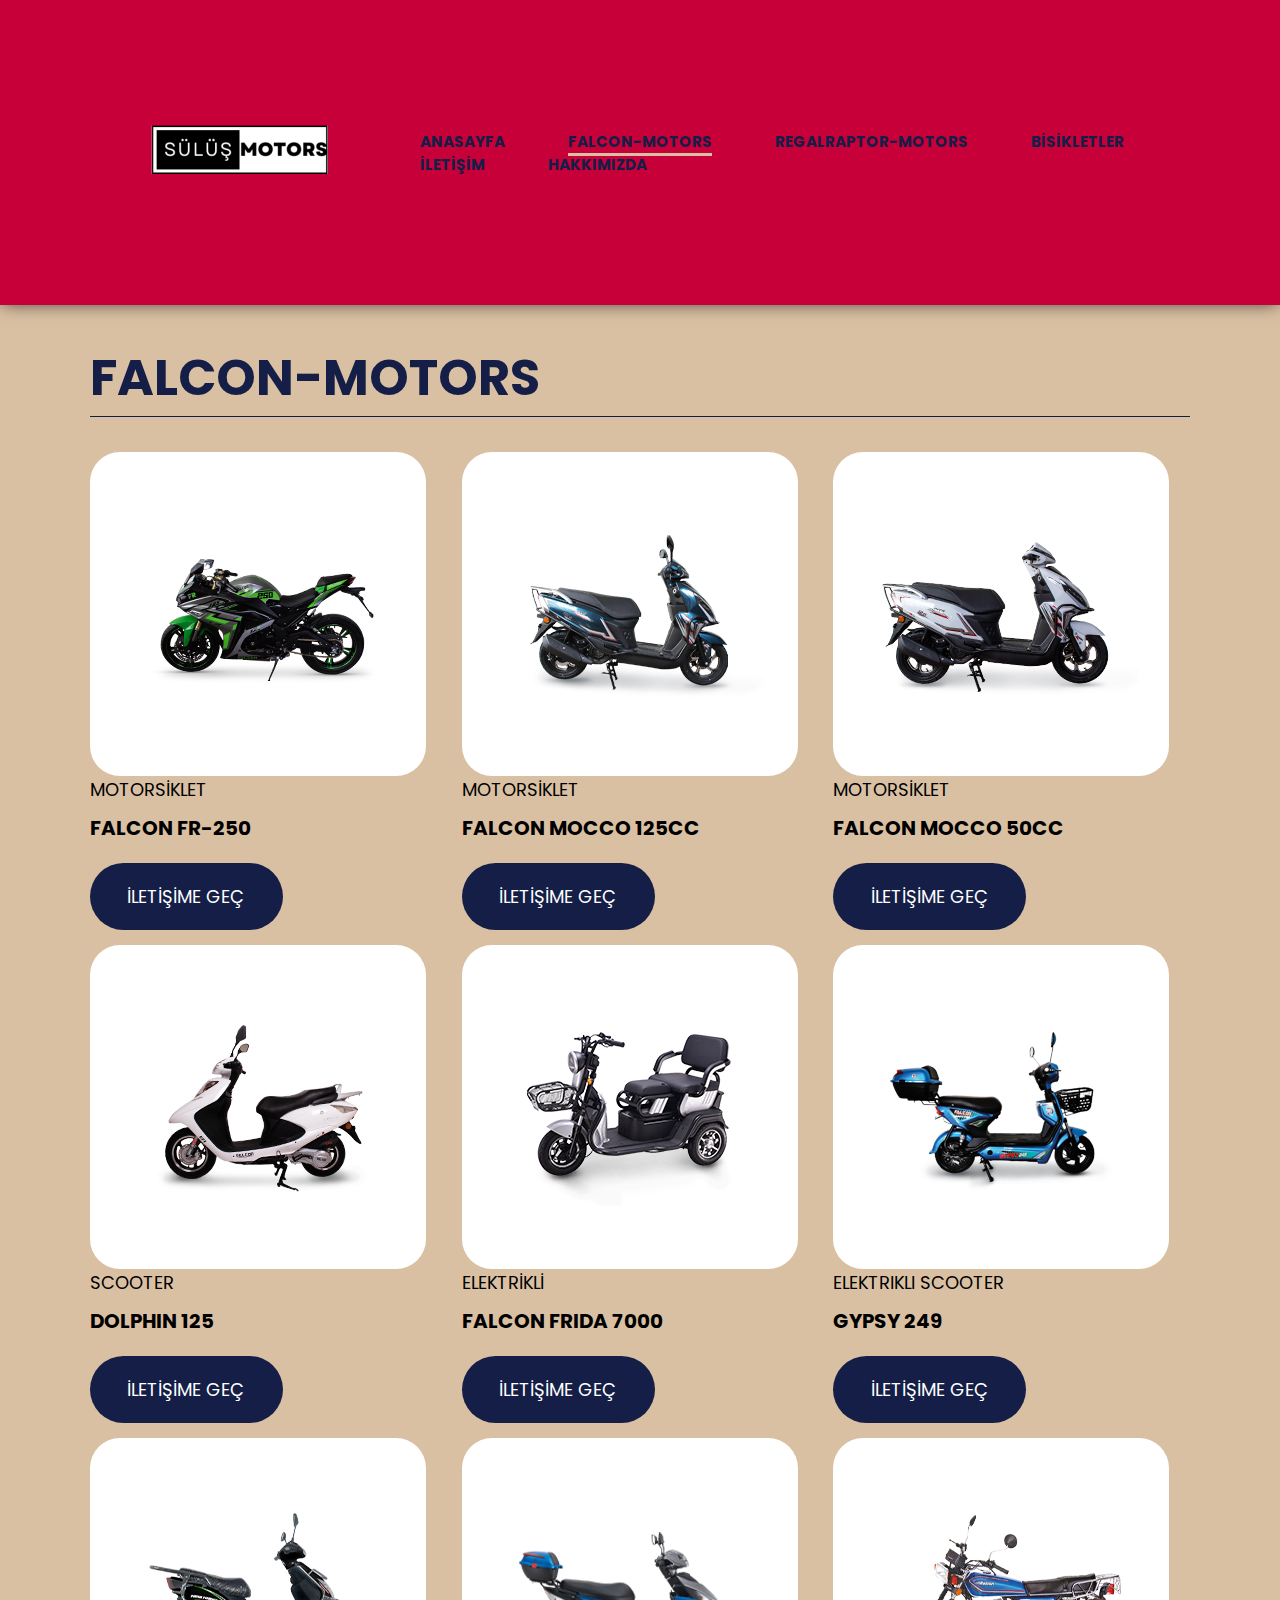
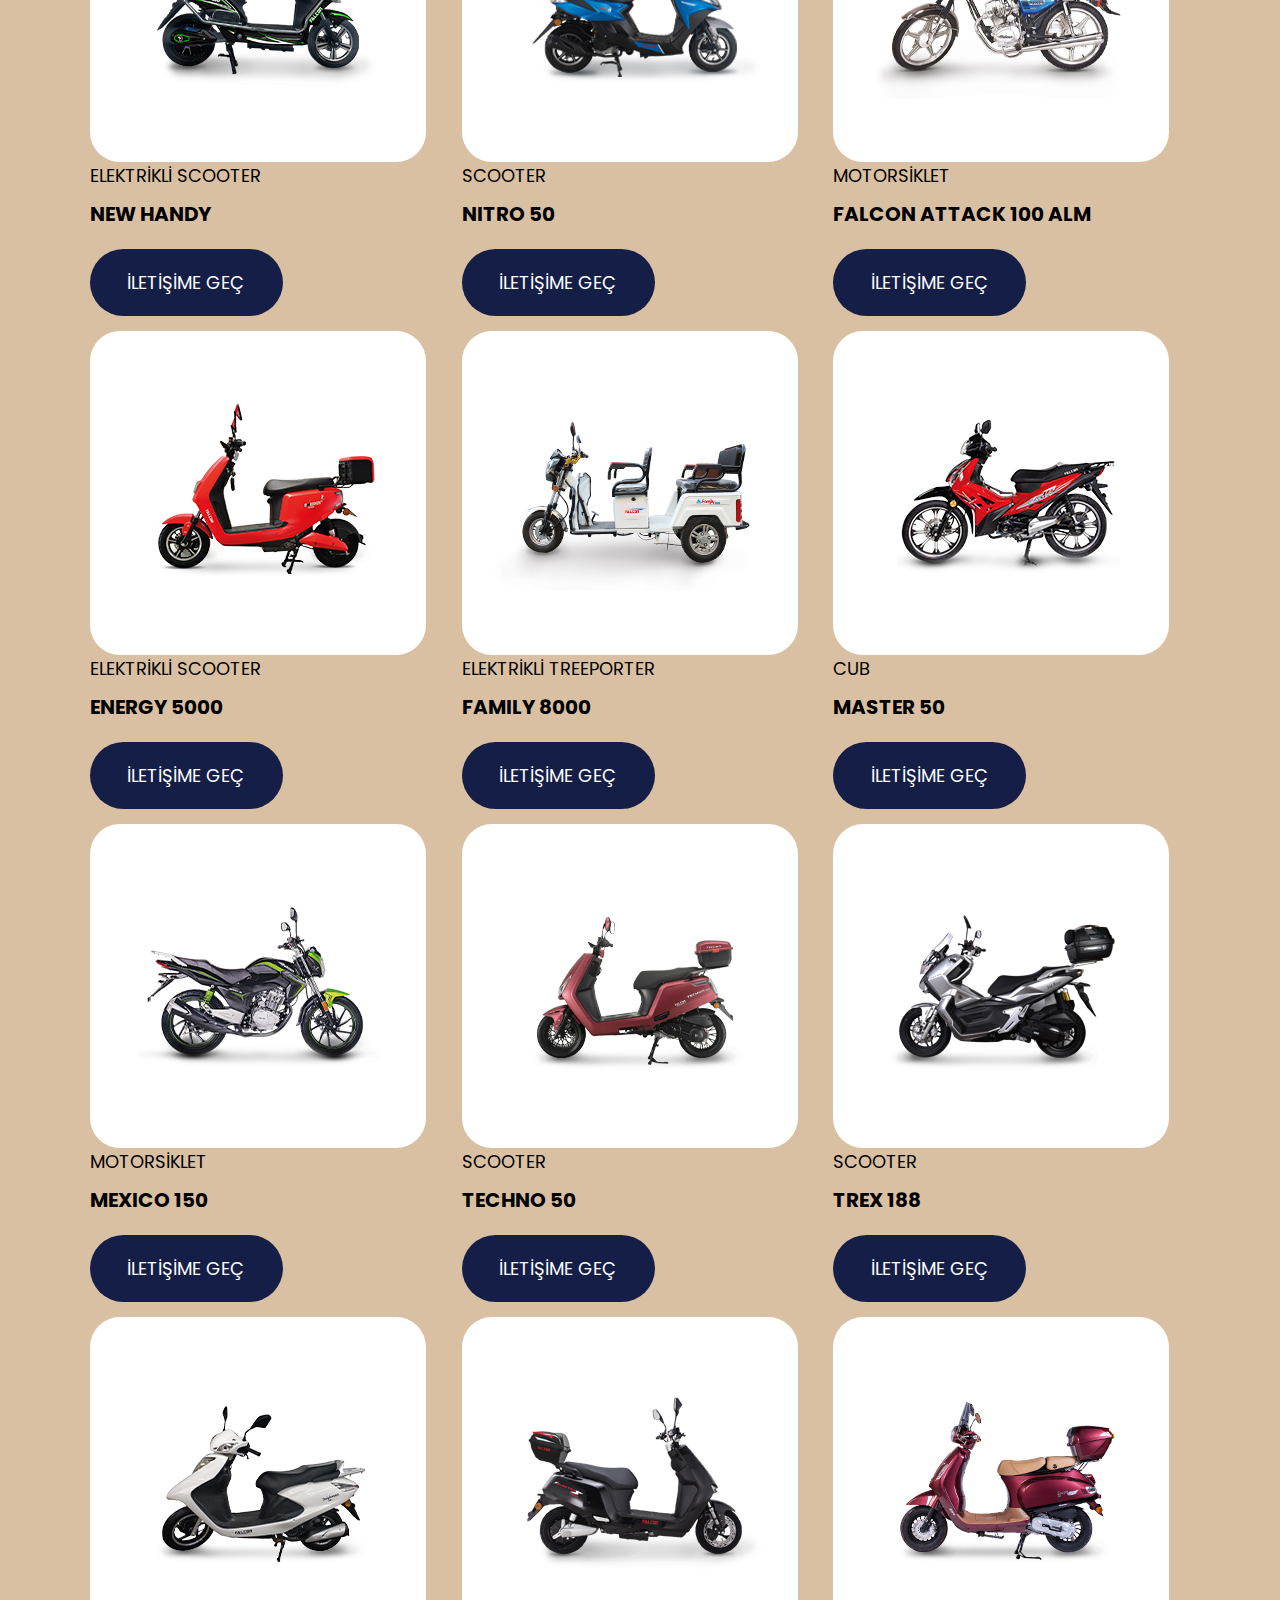
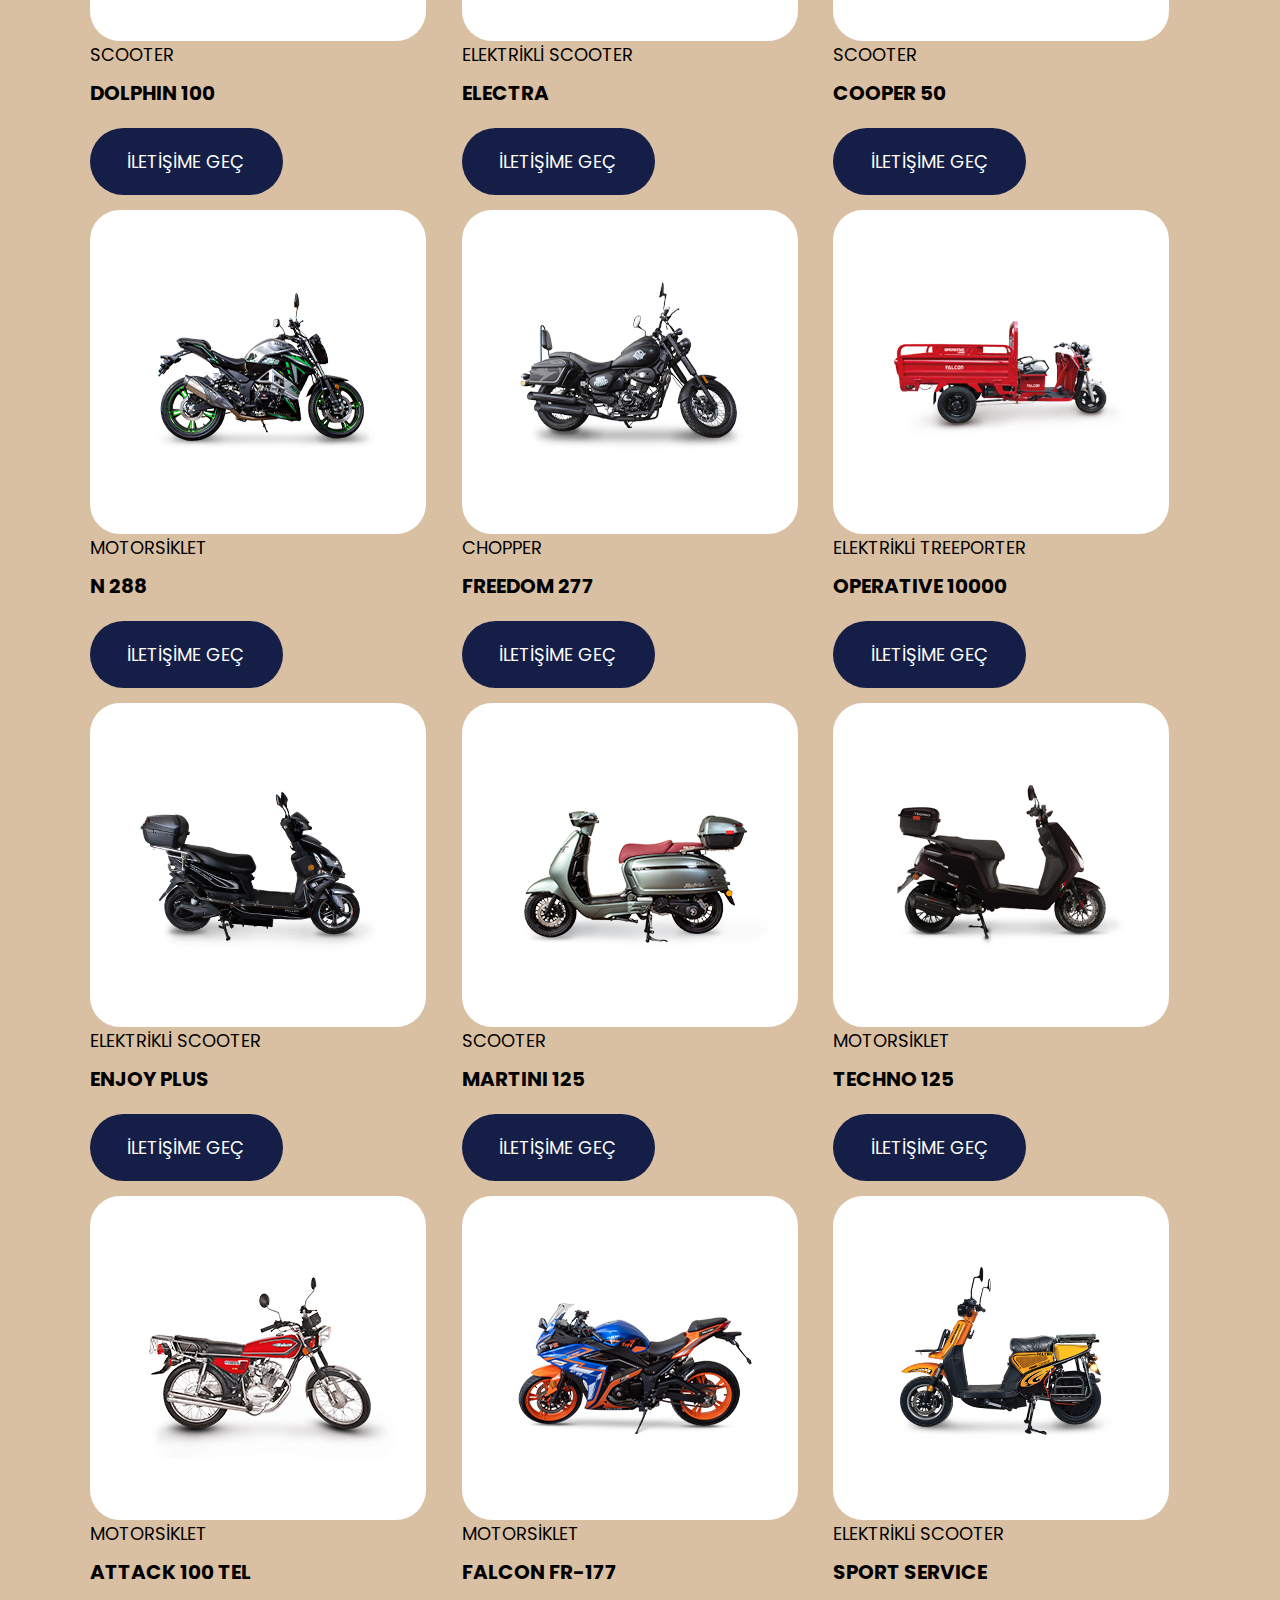
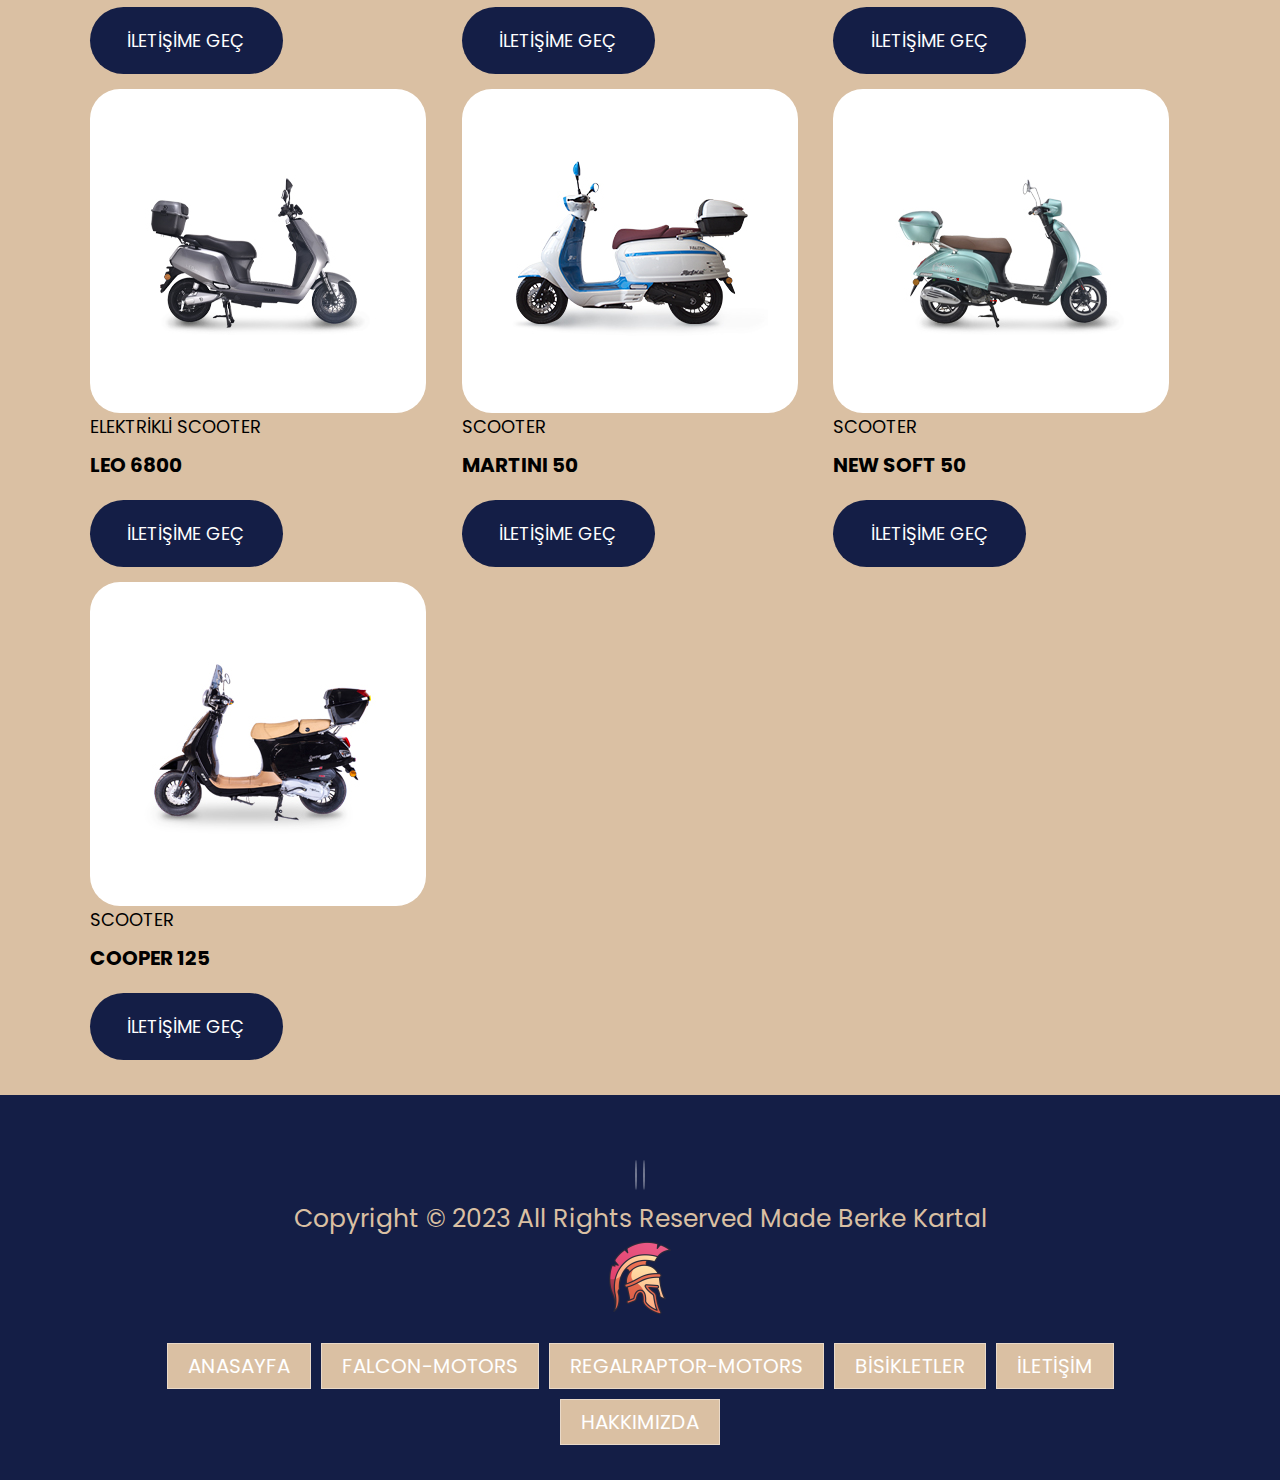
<file: motors.html>
<!DOCTYPE html>
<html lang="en">
  <head>
    <meta charset="UTF-8" />
    <meta name="viewport" content="width=device-width, initial-scale=1.0" />
    <link
      rel="stylesheet"
      href="https://cdnjs.cloudflare.com/ajax/libs/font-awesome/6.1.1/css/all.min.css"
      integrity="sha512-KfkfwYDsLkIlwQp6LFnl8zNdLGxu9YAA1QvwINks4PhcElQSvqcyVLLD9aMhXd13uQjoXtEKNosOWaZqXgel0g=="
      crossorigin="anonymous"
      referrerpolicy="no-referrer"
    />
    <title>Sulus Web Site</title>
    <link rel="stylesheet" href="styles/style.css" />
  </head>
  <body>
    <header class="header">
      <a href="#" class="logo">
        <img src="images/logo.png" alt="logo" />
      </a>
      <nav class="navbar">
        <a href="home.html">ANASAYFA</a>
        <a href="motors.html" class="active">FALCON-MOTORS</a>
        <a href="motorss.html">REGALRAPTOR-MOTORS</a>
        <a href="bisiklets.html">BİSİKLETLER</a>
        <a href="contact.html">İLETİŞİM</a>
        <a href="about.html">HAKKIMIZDA</a>
      </nav>
    </header>

    <section class="menu" id="motors">
      <h1 class="heading"><span>FALCON-MOTORS</span></h1>
      <div class="box-container">
        <div class="box">
          <div class="box-head">
            <img src="images/FR-250_2.jpg" alt="menu" />
            <span class="menu-category">MOTORSİKLET</span>
            <h3>FALCON FR-250</h3>
          </div>
          <div class="box-bottom">
            <a href="contact.html" class="btn">İLETİŞİME GEÇ</a>
          </div>
        </div>
        <div class="box">
          <div class="box-head">
            <img src="images/mocco-125_2.jpg" alt="menu" />
            <span class="menu-category">MOTORSİKLET</span>
            <h3>FALCON MOCCO 125CC</h3>
          </div>
          <div class="box-bottom">
            <a href="contact.html" class="btn">İLETİŞİME GEÇ</a>
          </div>
        </div>
        <div class="box">
          <div class="box-head">
            <img src="images/mocco-50_2.jpg" alt="menu" />
            <span class="menu-category">MOTORSİKLET</span>
            <h3>FALCON MOCCO 50CC</h3>
          </div>
          <div class="box-bottom">
            <a href="contact.html" class="btn">İLETİŞİME GEÇ</a>
          </div>
        </div>
        <div class="box">
          <div class="box-head">
            <img src="images/dolphin-125_2.jpg" alt="menu" />
            <span class="menu-category">SCOOTER</span>
            <h3>DOLPHIN 125</h3>
          </div>
          <div class="box-bottom">
            <a href="contact.html" class="btn">İLETİŞİME GEÇ</a>
          </div>
        </div>
        <div class="box">
          <div class="box-head">
            <img src="images/frida2.jpg" alt="menu" />
            <span class="menu-category">ELEKTRİKLİ</span>
            <h3>FALCON FRIDA 7000</h3>
          </div>
          <div class="box-bottom">
            <a href="contact.html" class="btn">İLETİŞİME GEÇ</a>
          </div>
        </div>
        <div class="box">
          <div class="box-head">
            <img src="images/gypsy2.jpg" alt="menu" />
            <span class="menu-category">ELEKTRIKLI SCOOTER</span>
            <h3>GYPSY 249</h3>
          </div>
          <div class="box-bottom">
            <a href="contact.html" class="btn">İLETİŞİME GEÇ</a>
          </div>
        </div>
        <div class="box">
          <div class="box-head">
            <img src="images/handy2.jpg" alt="menu" />
            <span class="menu-category">ELEKTRİKLİ SCOOTER</span>
            <h3>NEW HANDY</h3>
          </div>
          <div class="box-bottom">
            <a href="contact.html" class="btn">İLETİŞİME GEÇ</a>
          </div>
        </div>
        <div class="box">
          <div class="box-head">
            <img src="images/nitro2.jpg" alt="menu" />
            <span class="menu-category">SCOOTER</span>
            <h3>NITRO 50</h3>
          </div>
          <div class="box-bottom">
            <a href="contact.html" class="btn">İLETİŞİME GEÇ</a>
          </div>
        </div>
        <div class="box">
          <div class="box-head">
            <img src="images/attack2.jpg" alt="menu" />
            <span class="menu-category">MOTORSİKLET</span>
            <h3>FALCON ATTACK 100 ALM</h3>
          </div>
          <div class="box-bottom">
            <a href="contact.html" class="btn">İLETİŞİME GEÇ</a>
          </div>
        </div>
        <div class="box">
          <div class="box-head">
            <img src="images/energy2.jpg" alt="menu" />
            <span class="menu-category">ELEKTRİKLİ SCOOTER</span>
            <h3>ENERGY 5000</h3>
          </div>
          <div class="box-bottom">
            <a href="contact.html" class="btn">İLETİŞİME GEÇ</a>
          </div>
        </div>
        <div class="box">
          <div class="box-head">
            <img src="images/family2.jpg" alt="menu" />
            <span class="menu-category">ELEKTRİKLİ TREEPORTER</span>
            <h3>FAMILY 8000</h3>
          </div>
          <div class="box-bottom">
            <a href="contact.html" class="btn">İLETİŞİME GEÇ</a>
          </div>
        </div>
        <div class="box">
          <div class="box-head">
            <img src="images/master2.jpg" alt="menu" />
            <span class="menu-category">CUB</span>
            <h3>MASTER 50</h3>
          </div>
          <div class="box-bottom">
            <a href="contact.html" class="btn">İLETİŞİME GEÇ</a>
          </div>
        </div>
        <div class="box">
          <div class="box-head">
            <img src="images/mexico2.jpg" alt="menu" />
            <span class="menu-category">MOTORSİKLET</span>
            <h3>MEXICO 150</h3>
          </div>
          <div class="box-bottom">
            <a href="contact.html" class="btn">İLETİŞİME GEÇ</a>
          </div>
        </div>
        <div class="box">
          <div class="box-head">
            <img src="images/techno2.jpg" alt="menu" />
            <span class="menu-category">SCOOTER</span>
            <h3>TECHNO 50</h3>
          </div>
          <div class="box-bottom">
            <a href="contact.html" class="btn">İLETİŞİME GEÇ</a>
          </div>
        </div>
        <div class="box">
          <div class="box-head">
            <img src="images/trex2-1.jpg" alt="menu" />
            <span class="menu-category">SCOOTER</span>
            <h3>TREX 188</h3>
          </div>
          <div class="box-bottom">
            <a href="contact.html" class="btn">İLETİŞİME GEÇ</a>
          </div>
        </div>
        <div class="box">
          <div class="box-head">
            <img src="images/dolphin2.jpg" alt="menu" />
            <span class="menu-category">SCOOTER</span>
            <h3>DOLPHIN 100</h3>
          </div>
          <div class="box-bottom">
            <a href="contact.html" class="btn">İLETİŞİME GEÇ</a>
          </div>
        </div>
        <div class="box">
          <div class="box-head">
            <img src="images/electra2.jpg" alt="menu" />
            <span class="menu-category">ELEKTRİKLİ SCOOTER</span>
            <h3>ELECTRA</h3>
          </div>
          <div class="box-bottom">
            <a href="contact.html" class="btn">İLETİŞİME GEÇ</a>
          </div>
        </div>

        <div class="box">
          <div class="box-head">
            <img src="images/cooper2_1.jpg" alt="menu" />
            <span class="menu-category">SCOOTER</span>
            <h3>COOPER 50</h3>
          </div>
          <div class="box-bottom">
            <a href="contact.html" class="btn">İLETİŞİME GEÇ</a>
          </div>
        </div>
        <div class="box">
          <div class="box-head">
            <img src="images/en-288-_2.jpg" alt="menu" />
            <span class="menu-category">MOTORSİKLET</span>
            <h3>N 288</h3>
          </div>
          <div class="box-bottom">
            <a href="contact.html" class="btn">İLETİŞİME GEÇ</a>
          </div>
        </div>

        <div class="box">
          <div class="box-head">
            <img src="images/freedom2_2.jpg" alt="menu" />
            <span class="menu-category">CHOPPER</span>
            <h3>FREEDOM 277</h3>
          </div>
          <div class="box-bottom">
            <a href="contact.html" class="btn">İLETİŞİME GEÇ</a>
          </div>
        </div>
        <div class="box">
          <div class="box-head">
            <img src="images/operative2.jpg" alt="menu" />
            <span class="menu-category">ELEKTRİKLİ TREEPORTER</span>
            <h3>OPERATIVE 10000</h3>
          </div>
          <div class="box-bottom">
            <a href="contact.html" class="btn">İLETİŞİME GEÇ</a>
          </div>
        </div>
        <div class="box">
          <div class="box-head">
            <img src="images/enjoy-siyah.jpg" alt="menu" />
            <span class="menu-category">ELEKTRİKLİ SCOOTER</span>
            <h3>ENJOY PLUS</h3>
          </div>
          <div class="box-bottom">
            <a href="contact.html" class="btn">İLETİŞİME GEÇ</a>
          </div>
        </div>
        <div class="box">
          <div class="box-head">
            <img src="images/MARTİNİ-2.jpg" alt="menu" />
            <span class="menu-category">SCOOTER</span>
            <h3>MARTINI 125</h3>
          </div>
          <div class="box-bottom">
            <a href="contact.html" class="btn">İLETİŞİME GEÇ</a>
          </div>
        </div>

        <div class="box">
          <div class="box-head">
            <img src="images/techno125_2.jpg" alt="menu" />
            <span class="menu-category">MOTORSİKLET</span>
            <h3>TECHNO 125</h3>
          </div>
          <div class="box-bottom">
            <a href="contact.html" class="btn">İLETİŞİME GEÇ</a>
          </div>
        </div>
        <div class="box">
          <div class="box-head">
            <img src="images/attack-tel_2.jpg" alt="menu" />
            <span class="menu-category">MOTORSİKLET</span>
            <h3>ATTACK 100 TEL</h3>
          </div>
          <div class="box-bottom">
            <a href="contact.html" class="btn">İLETİŞİME GEÇ</a>
          </div>
        </div>
        <div class="box">
          <div class="box-head">
            <img src="images/FR-177-MAVİ2.jpg" alt="menu" />
            <span class="menu-category">MOTORSİKLET</span>
            <h3>FALCON FR-177</h3>
          </div>
          <div class="box-bottom">
            <a href="contact.html" class="btn">İLETİŞİME GEÇ</a>
          </div>
        </div>
        <div class="box">
          <div class="box-head">
            <img src="images/sport-service2.jpg" alt="menu" />
            <span class="menu-category">ELEKTRİKLİ SCOOTER</span>
            <h3>SPORT SERVICE</h3>
          </div>
          <div class="box-bottom">
            <a href="contact.html" class="btn">İLETİŞİME GEÇ</a>
          </div>
        </div>
        <div class="box">
          <div class="box-head">
            <img src="images/leo2.jpg" alt="menu" />
            <span class="menu-category">ELEKTRİKLİ SCOOTER</span>
            <h3>LEO 6800</h3>
          </div>
          <div class="box-bottom">
            <a href="contact.html" class="btn">İLETİŞİME GEÇ</a>
          </div>
        </div>
        <div class="box">
          <div class="box-head">
            <img src="images/MARTİNİ-50-FARKLI-_2.jpg" alt="menu" />
            <span class="menu-category">SCOOTER</span>
            <h3>MARTINI 50</h3>
          </div>
          <div class="box-bottom">
            <a href="contact.html" class="btn">İLETİŞİME GEÇ</a>
          </div>
        </div>
        <div class="box">
          <div class="box-head">
            <img src="images/soft2.jpg" alt="menu" />
            <span class="menu-category">SCOOTER</span>
            <h3>NEW SOFT 50</h3>
          </div>
          <div class="box-bottom">
            <a href="contact.html" class="btn">İLETİŞİME GEÇ</a>
          </div>
        </div>
        <div class="box">
          <div class="box-head">
            <img src="images/cooper-125_2.jpg" alt="menu" />
            <span class="menu-category">SCOOTER</span>
            <h3>COOPER 125</h3>
          </div>
          <div class="box-bottom">
            <a href="contact.html" class="btn">İLETİŞİME GEÇ</a>
          </div>
        </div>
      </div>
    </section>
    <section class="footer">
      <div class="social-media">
        <div class="facebook">
          <a href="https://facebook.com/cem.sulus" target="_blank"
            ><i class="fab fa-facebook"></i
          ></a>
        </div>
        <div class="instagram">
          <a href="https://www.instagram.com/suluscem/" target="_blank"
            ><i class="fab fa-instagram"></i
          ></a>
        </div>
        <br>
            <div class="berkekartal">Copyright © 2023 All rights reserved made Berke Kartal</div>
            
          </br>
          <img src="images/helmet.png"/>
      </div>
      <div class="links">
        <a href="home.html">ANASAYFA</a>
        <a href="motors.html">FALCON-MOTORS</a>
        <a href="motorss.html">REGALRAPTOR-MOTORS</a>
        <a href="bisiklets.html">BİSİKLETLER</a>
        <a href="contact.html">İLETİŞİM</a>
        <a href="about.html">HAKKIMIZDA</a>
      </div>
    </section>
  </body>
</html>
</file>
<file: styles/style.css>
@import url('https://fonts.googleapis.com/css2?family=Poppins:wght@100;300;400;500;600&display=swap');

:root{
    --main-color: #DAC0A3;
    --black-color: #141E46; 
    --border: 0.1rem solid rgba(255,255,255,0.4); 

}
/*!base html code */
html{
    font-size: 62.5%;
    overflow-x: hidden;
    scroll-padding-top: 9rem;
    scroll-behavior: smooth;
}
html::-webkit-scrollbar{
    width: 0.8rem;
    background-color: #fff;
}
html::-webkit-scrollbar-thumb{
    border-radius: 3rem;
    background-color: var(--black-color);
}

body{
    background-color: var(--main-color);
    
}
section{
    padding: 3.5rem 7%;
    
}
.btn{
    margin-top: 1rem;
    display: inline-block;
    padding: 2rem 3.75rem;
    border-radius: 30rem;
    font-size: 1.8rem;
    color: #fff;
    background-color: #141E46;
    cursor:pointer;


}
.btn:hover{
    opacity: 0.8;

}
.heading {
    color: #141E46;
    text-transform: uppercase;
    font-size: 5rem;
    margin-bottom: 3.5rem;
    border-bottom: 0.1rem solid #141E46;
    
    
}
.heading span{
    color: var(--black-color);
    text-transform: uppercase;
}

*{
    font-family: "Poppins", "sans-serif";
    margin: 0;
    padding: 0;
    box-sizing: border-box;
    outline: none;
    border: none;
    text-decoration: none;
    text-transform: capitalize;
    transition: 0.2 ease;

}
.logo img{
    height: 7rem;
}


/* header start */



.header .logo img{
    height: 30rem;
    padding: 8%;
    
}

.header{
    background-color:#C70039;
    display: flex;
    align-items: center;
    justify-content: space-between;
    padding: 0 7%;
    margin: 0rem;
    
    box-shadow: 0px 0px 17px -2px rgba(0,0,0,0.75);
    position:static;
    top: 0;
    z-index: 1000;
}

.header .navbar a{
    margin: 0 3rem;
    font-weight:bold;
    font-size: 1.51rem;
    color: var(--black-color);
    border-bottom: 0.3rem solid transparent;

}
.header .navbar .active,
.header .navbar a:hover{
    border-color: var(--main-color);
    padding-bottom: 0.10rem;
}








.home .content {
    max-width: 60%;
}
.home .content h3{
    font-size: 70px;
    color:#141E46;

}
.home .content p{
    font-size: 8px;
    font-weight: 3000;
    line-height: 1.8;
    padding: 1rem 0;
    color: #141E46;
}
.menu .box-container{
    display: grid;
    grid-template-columns: repeat(auto-fit, minmax(30rem, 1fr));
    gap: 1.5rem;
}
.menu .box-container .box img{
    padding: 3rem;

    background-color: #fff;
    
    border-radius: 3rem;
    min-height: 6rem;
    display: flex;
    flex-direction: column;
    align-items: flex-start;
    justify-content: space-between;
}
.menu .box-container .box img{
    width: 100%;
    height: auto;
    max-width: fit-content;
    object-fit: fill;
}
.menu .box-container .box img{
    width: 100%;
    height: auto;
    max-width: fit-content;
    object-fit: fill;
}
.menu .box-container .box img:hover{
    -webkit-transition: background-color 0s ease-in-out; /* Chrome ve Safari */
    -moz-transition: background-color 0s ease-in-out; /* Mozilla */
    -o-transition: background-color 0s ease-in-out; /* Opera */
    transition: background-color 0s ease-in-out; /* Standart CSS3 Kodu */
    background-color:#E55604; /* üzerine gelince değişecek olan arkaplan renk */
}
    


.menu .box-container .menu-category{
    font-size: 1.8rem;
}
.menu .box-container h3{
    font-size: 2rem;
    padding: 1rem 0;
}
.menu2 .box-container{
    display: grid;
    grid-template-columns: repeat(auto-fit, minmax(30rem, 1fr));
    gap: 1.5rem;
}
.menu2 .box-container .box img{
    padding: 3rem;
    background-color: #fff;
    border-radius: 3rem;
   
    min-height: 6rem;
    display: flex;
    flex-direction: column;
    align-items: flex-start;
    justify-content: space-between;
}
.menu2 .box-container .box img{
    width: 100%;
    height: auto;
    max-width: fit-content;
    object-fit: fill;
}
.menu2 .box-container .menu-category{
    font-size: 1.8rem;
}
.menu2 .box-container h3{
    font-size: 2rem;
    padding: 1rem 0;
}
.menu2 .box-container .box img:hover{
    -webkit-transition: background-color 0s ease-in-out; /* Chrome ve Safari */
    -moz-transition: background-color 0s ease-in-out; /* Mozilla */
    -o-transition: background-color 0s ease-in-out; /* Opera */
    transition: background-color 0s ease-in-out; /* Standart CSS3 Kodu */
    background-color:#E55604; /* üzerine gelince değişecek olan arkaplan renk */
    }



.about .row {
    display: flex;
    flex-wrap: wrap;
    column-gap: 2rem;
}

.about .row .image {
   flex: 1 1 45rem;
}

.about .row .image {
    object-fit : scale-down;
    
}
.about .row .content {
    flex: 1 1 45rem;
}
.about .row .content h3 {
    font-size: 3rem;
    color: #141E46;
}
.about .row .content p{
    font-size: 1.7rem;
    color: #141E46;
    padding: 1rem 0;
    line-height: 1.8;
}

.contact .row{
    display: flex;
    background-color: var(--black-color);
    flex-wrap: wrap;
    gap: 1rem;
}
.contact .row .map{
    flex: 1 1 45rem;
    width: 100%;
    object-fit: cover;
}
.contact .row form{
    flex: 1 1 45rem;
    padding: 5rem 2rem;
    text-align:center;
}
.contact .row form h3{
    text-transform: uppercase;
    font-size: 3.5rem;
    color: #fff;
}
.contact .row form .inputBox {
    display: flex;
    align-items: center;
    margin-top: 2rem;
    margin : 2rem 0 0;
    border: var(--border);
}
.contact .row form .inputBox i{
    color: #fff;
    font-size: 3rem;
    
    width:27.6%;
}
.contact .row form .inputBox input{
  width: 100%;
  padding: 2.5rem;
  font-size: 2rem;
  color: #DAC0A3;
  text-transform: none;
  background:var(--main-color);
  
  
}
.contact .row form .btn {
    color: #fff;
    background-color: #DAC0A3;
    font-weight: bold;
}
.footer{
    background-color: var(--black-color);
    text-align: center;
}

.footer .social-media {
   
    padding: 2rem 0;
}
.footer .social-media a {
    width: 5rem;
    height: 5rem;
    line-height: 5rem;
    color: hsl(0, 0%, 100%);
    font-size: 2rem;
    border: var(--border);
    border-radius: 50%;
    margin:0.3rem;
}
.footer .social-media a:hover {
    background-color: var(--main-color);
    border: var(--border);
}
.footer .links{
    display: flex;
    justify-content: center;
    flex-wrap: wrap;
    gap: 1rem;
}
    .footer .share a:hover {
        background-color: var(--main-color);
        opacity: 0.7;
        border: var(--border);
    }


.footer .links a{
   background-color: var(--main-color);
   padding: 0.7rem 2rem;
   color: #fff;
   font-size: 2rem;
   border: var(--border);

}


.social-media div{
    display: inline;
}


.abicik .box-container{
    display: grid;
    grid-template-columns: repeat(auto-fit, minmax(30rem, 1fr));
    gap: 1.5rem;
    
}
.abicik .box-container .box img{
    padding: 3rem;
    background-color:var(--black-color);
    border-radius: 3rem;
    background-color: #fff;
    min-height: 6rem;
    display: flex;
    flex-direction: column;
    align-items: flex-start;
    justify-content: space-between;
}
.abicik .box-container .box img{
    width: 100%;
    height: auto;
    max-width: fit-content;
    object-fit: fill;
}
.abicik .box-container .menu-category{
    font-size: 1.8rem;
}
.abicik .box-container h3{
   
    font-size: 2rem;
    padding: 1rem 0;
}
.abicik .box-container .box img:hover{
    -webkit-transition: background-color 0s ease-in-out; /* Chrome ve Safari */
    -moz-transition: background-color 0s ease-in-out; /* Mozilla */
    -o-transition: background-color 0s ease-in-out; /* Opera */
    transition: background-color 0s ease-in-out; /* Standart CSS3 Kodu */
    background-color:#E55604;	/* varsayilan arkaplan renk */
    }
   
.footer .berkekartal{
    font-size: 2.5rem;
    color: #DAC0A3;
}
@media (max-width:1200px){
    html {
        font-size: 55%;
    }
    .header{
       
        padding: 1.5rem 0rem;
        display:inline-table;
    }
    .header .navbar a{
        font-weight: 12 px;
    }
    .header .logo img{
        height: 40rem;
        padding-left: 3rem;
    }
    .about .row .image {
        display:none;
     
     }
    .menu .box-container .box .box-head .name{
        font-size: 3.4rem;
        

    }
    .menu2 .box-container .box .box-head .name{
        font-size: 3.4rem;
    }
    .abicik .box-container .box .box-head .name{
        font-size: 3.4rem;
    }
    .header .navbar a{
        height:-70%;
    }

}
@media (min-width:500px){
.header .navbar a{
    height: 70%;
}

}
</file>
